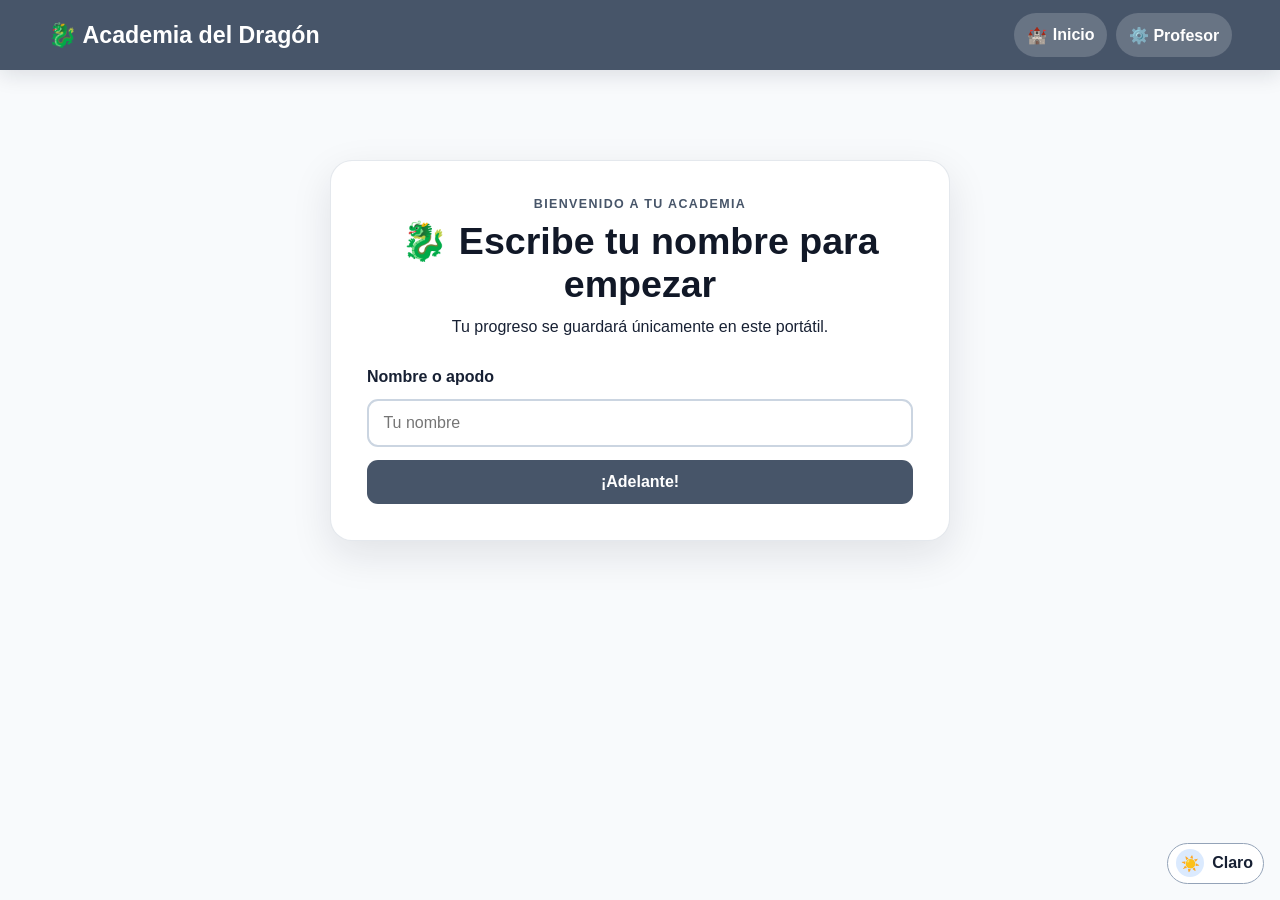
<file: index.html>
<!DOCTYPE html>
<html lang="es">
<head>
    <meta charset="UTF-8">
    <meta name="viewport" content="width=device-width, initial-scale=1.0">
    <title>Academia del Dragón</title>
    <link rel="stylesheet" href="css/styles.css?v=14">
</head>
<body>
    <div id="app" class="theme-neutral">
        <header class="app-header">
            <button id="btn-home" class="logo-btn" type="button" aria-label="Volver al inicio">🐉 Academia del Dragón</button>
            <div class="header-actions">
                <span id="student-name-label" class="student-label" hidden></span>
                <button id="btn-header-home" class="header-btn header-home-btn" type="button" aria-label="Volver a la pantalla de inicio" title="Volver a la pantalla de inicio">
                    <span aria-hidden="true">🏰</span>
                    <span>Inicio</span>
                </button>
                <button id="btn-edit-name" class="header-btn" type="button" hidden title="Cambiar nombre">✏️ Nombre</button>
                <button id="btn-teacher-panel" class="header-btn" type="button">⚙️ Profesor</button>
                <button id="theme-toggle" class="theme-toggle theme-toggle-floating" type="button" role="switch" aria-checked="false" aria-label="Activar modo oscuro" title="Cambiar entre modo claro y oscuro">
                    <span class="theme-toggle-track" aria-hidden="true">
                        <span class="theme-toggle-icon">☀️</span>
                    </span>
                    <span id="theme-toggle-label" class="theme-toggle-label">Claro</span>
                </button>
            </div>
        </header>

        <main class="container">
            <section id="view-name-input" class="view-card name-view" hidden>
                <div class="eyebrow">Bienvenido a tu academia</div>
                <h1>🐉 Escribe tu nombre para empezar</h1>
                <p>Tu progreso se guardará únicamente en este portátil.</p>
                <form id="name-form" class="name-form">
                    <label for="student-name-input">Nombre o apodo</label>
                    <input id="student-name-input" type="text" maxlength="20" autocomplete="name" required placeholder="Tu nombre">
                    <button class="action-btn primary" type="submit">¡Adelante!</button>
                </form>
            </section>

            <section id="view-hub" class="view-card" hidden>
                <div class="section-heading">
                    <div>
                        <div class="eyebrow">Elige una aventura</div>
                        <h1>¡Hola, <span id="hub-student-name"></span>!</h1>
                    </div>
                    <span id="hub-rec-badge" class="status-badge" hidden>Refuerzo 2º activo</span>
                </div>
                <section id="continuation-panel" class="continuation-panel" aria-labelledby="continuation-title">
                    <div class="continuation-copy">
                        <span class="eyebrow">Tu próxima opción</span>
                        <h2 id="continuation-title">Puedes continuar cuando quieras</h2>
                        <p id="continuation-message"></p>
                        <div id="continuation-pending" class="continuation-pending" hidden></div>
                    </div>
                    <div id="continuation-actions" class="continuation-actions"></div>
                </section>
                <div class="hub-grid">
                    <button class="subject-card math-card" type="button" data-subject="math">
                        <span class="subject-icon">🐉🔢</span>
                        <span class="subject-title">Dragón Matemático</span>
                        <span>Cálculo mental y estrategias numéricas</span>
                    </button>
                    <button class="subject-card lengua-card" type="button" data-subject="lengua">
                        <span class="subject-icon">🐉📖</span>
                        <span class="subject-title">Dragón de Lengua</span>
                        <span>Ortografía, vocabulario y gramática</span>
                    </button>
                    <button class="subject-card mystery-card" type="button" data-subject="mystery">
                        <span class="subject-icon">🕵️‍♂️</span>
                        <span class="subject-title">Crónicas de la Antigua Bañeza</span>
                        <span>El Secreto del Dragón del Órbigo · Lectura por capítulos</span>
                        <small id="mystery-unlock-status"></small>
                    </button>
                </div>
            </section>

            <section id="view-category-select" class="view-card" hidden>
                <div class="view-toolbar">
                    <button id="btn-category-back" class="text-btn" type="button">← Asignaturas</button>
                    <span id="category-subject-label" class="status-badge"></span>
                </div>
                <div class="section-heading compact">
                    <div>
                        <div class="eyebrow">Práctica por categoría</div>
                        <h1 id="category-title">Elige una lección</h1>
                        <p>La sesión se adapta a la categoría elegida: 10 ejercicios de refuerzo o 20 de práctica.</p>
                    </div>
                </div>
                <div id="category-grid" class="category-grid"></div>
            </section>

            <section id="view-practice" class="view-card practice-card" hidden>
                <div class="view-toolbar practice-toolbar">
                    <button id="btn-practice-back" class="text-btn" type="button">← Categorías</button>
                    <span id="practice-progress" class="status-badge practice-progress" aria-live="polite">Ejercicio 1 de 20</span>
                </div>
                <div id="practice-category" class="eyebrow"></div>
                <div id="practice-answer-layout" class="practice-answer-layout">
                    <div class="practice-main-column">
                        <div id="practice-prompt" class="prompt-box" aria-live="polite"></div>
                        <aside id="practice-help" class="practice-help" aria-label="Ayuda para esta actividad">
                            <button id="practice-help-toggle" class="practice-help-toggle" type="button" aria-expanded="false" aria-controls="practice-help-panel">
                                <span>🗝️ Consejo del pergamino</span>
                                <span id="practice-help-counter" class="practice-help-counter">Oportunidades de ayuda: 3/3</span>
                            </button>
                            <div id="practice-help-panel" class="practice-help-panel" hidden>
                                <p id="practice-help-content"></p>
                            </div>
                        </aside>
                        <div id="practice-options" class="options-grid" hidden></div>
                        <form id="answer-form" class="input-container">
                            <label class="sr-only" for="practice-input">Tu respuesta</label>
                            <input id="practice-input" type="text" autocomplete="off" spellcheck="false" placeholder="Escribe tu respuesta">
                            <button class="action-btn primary" type="submit">Comprobar</button>
                        </form>
                    </div>
                    <aside id="numeric-keypad" class="numeric-keypad" aria-label="Teclado numérico" hidden>
                        <div class="numeric-keypad-toolbar">
                            <span>Teclado numérico</span>
                            <button id="numeric-keypad-toggle" class="numeric-keypad-toggle" type="button" aria-expanded="true">Minimizar</button>
                        </div>
                        <div id="numeric-keypad-panel" class="numeric-keypad-panel">
                            <button class="numeric-key" type="button" data-number="7">7</button>
                            <button class="numeric-key" type="button" data-number="8">8</button>
                            <button class="numeric-key" type="button" data-number="9">9</button>
                            <button class="numeric-key utility" type="button" data-action="backspace" aria-label="Borrar último carácter">⌫</button>
                            <button class="numeric-key utility" type="button" data-action="clear" aria-label="Borrar toda la respuesta">C</button>
                            <button class="numeric-key" type="button" data-number="4">4</button>
                            <button class="numeric-key" type="button" data-number="5">5</button>
                            <button class="numeric-key" type="button" data-number="6">6</button>
                            <button class="numeric-key" type="button" data-number="×">×</button>
                            <button class="numeric-key" type="button" data-number="−">−</button>
                            <button class="numeric-key" type="button" data-number="1">1</button>
                            <button class="numeric-key" type="button" data-number="2">2</button>
                            <button class="numeric-key" type="button" data-number="3">3</button>
                            <button class="numeric-key" type="button" data-number="+">+</button>
                            <button class="numeric-key numeric-symbol-toggle" type="button" data-action="symbols" aria-label="Abrir símbolos" aria-expanded="false">&lt;&gt;</button>
                            <button class="numeric-key zero" type="button" data-number="0">0</button>
                            <button class="numeric-key" type="button" data-number=",">,</button>
                            <button class="numeric-key confirm" type="button" data-action="confirm" aria-label="Comprobar respuesta">✓</button>
                        </div>
                        <div id="numeric-symbol-panel" class="numeric-symbol-panel" aria-label="Símbolos especiales" hidden>
                            <button class="numeric-key" type="button" data-number="<" aria-label="Menor que">&lt;</button>
                            <button class="numeric-key" type="button" data-number=">" aria-label="Mayor que">&gt;</button>
                            <button class="numeric-key" type="button" data-number="=" aria-label="Igual">=</button>
                            <button class="numeric-key" type="button" data-number="≠" aria-label="Distinto">≠</button>
                            <button class="numeric-key" type="button" data-number="~" aria-label="Aproximadamente">~</button>
                            <button class="numeric-key" type="button" data-number="≤" aria-label="Menor o igual">≤</button>
                            <button class="numeric-key" type="button" data-number="≥" aria-label="Mayor o igual">≥</button>
                            <button class="numeric-key" type="button" data-number="%">%</button>
                            <button class="numeric-key" type="button" data-number="/">/</button>
                            <button class="numeric-key" type="button" data-number=":" aria-label="Dos puntos">:</button>
                        </div>
                    </aside>
                </div>
                <div id="practice-feedback" class="feedback-box" aria-live="polite" hidden></div>
            </section>

            <section id="view-mystery" class="view-card mystery-panel" hidden>
                <div class="view-toolbar">
                    <button id="btn-mystery-back" class="text-btn" type="button">← Asignaturas</button>
                    <label class="story-picker">Capítulo
                        <select id="mystery-story-selector" aria-label="Capítulos de la crónica"></select>
                    </label>
                </div>
                <div class="chronicle-heading">
                    <div>
                        <div id="mystery-step" class="status-badge"></div>
                        <h1 id="mystery-title"></h1>
                        <p id="mystery-subtitle" class="chronicle-subtitle"></p>
                    </div>
                </div>
                <div class="chronicle-layout">
                    <div class="chronicle-reading">
                        <div id="mystery-chapters" class="chapter-status-list" aria-label="Estado de los capítulos"></div>
                        <aside id="mystery-fiction-note" class="fiction-notice" hidden>
                            <h2 id="mystery-fiction-note-title">Una historia de ficción</h2>
                            <p id="mystery-fiction-note-text"></p>
                        </aside>
                        <article id="mystery-text" class="story-card" aria-label="Texto del capítulo"></article>
                        <section class="chronicle-question-box">
                            <h2 id="mystery-prompt"></h2>
                            <div id="mystery-options" class="options-grid"></div>
                            <div id="mystery-feedback" class="feedback-box" aria-live="polite" hidden></div>
                        </section>
                    </div>
                    <aside class="chronicle-sidebar">
                        <section class="glossary-box" aria-labelledby="mystery-glossary-title">
                            <h2 id="mystery-glossary-title">Palabras del capítulo</h2>
                            <div id="mystery-glossary"></div>
                        </section>
                        <section id="mystery-mission" class="chapter-mission" hidden></section>
                    </aside>
                </div>
            </section>

            <section id="view-teacher" class="view-card" hidden>
                <div class="view-toolbar">
                    <div>
                        <div class="eyebrow">Gestión local</div>
                        <h1>Panel de Profesor</h1>
                    </div>
                    <button id="btn-close-teacher" class="action-btn secondary" type="button">Cerrar panel</button>
                </div>
                <div class="teacher-grid">
                    <div class="teacher-box">
                        <label for="teacher-student-name">Nombre del alumno</label>
                        <div class="inline-form">
                            <input id="teacher-student-name" type="text" maxlength="20">
                            <button id="btn-save-name" class="action-btn primary" type="button">Guardar</button>
                        </div>
                    </div>
                    <div class="teacher-box">
                        <span class="field-label">Itinerario de aprendizaje</span>
                        <label class="switch-row">
                            <input id="teacher-toggle-rec" type="checkbox">
                            <span>Modo Recuperación (Refuerzo 2º)</span>
                        </label>
                        <strong id="teacher-rec-status">Estándar 3º</strong>
                    </div>
                    <div class="teacher-box stats-box">
                        <h2>Rendimiento de este portátil</h2>
                        <div id="teacher-stats-text"></div>
                    </div>
                    <div class="teacher-box stats-box">
                        <div class="teacher-section-heading">
                            <div>
                                <h2>Progreso por actividad</h2>
                                <p>Se muestra el mejor resultado completado y los intentos acumulados.</p>
                            </div>
                        </div>
                        <div id="teacher-activity-progress"></div>
                    </div>
                    <div class="teacher-box stats-box">
                        <h2>Saberes para reforzar</h2>
                        <p class="teacher-help">Los errores orientan la siguiente práctica; no penalizan ni bloquean la actividad.</p>
                        <div id="teacher-failure-summary"></div>
                    </div>
                </div>
                <div class="teacher-actions">
                    <button id="btn-export-csv" class="action-btn secondary" type="button">📊 Exportar CSV</button>
                    <button id="btn-reset-data" class="action-btn danger" type="button">⚠️ Resetear datos</button>
                </div>
            </section>
        </main>
    </div>

    <script src="js/services/storage.js"></script>
    <script src="js/engine/generator_math.js?v=8"></script>
    <script src="js/engine/generator_lengua.js?v=7"></script>
    <script src="js/engine/generator_story.js?v=4"></script>
    <script src="js/engine/generator.js"></script>
    <script src="js/app.js?v=12"></script>
</body>
</html>
</file>
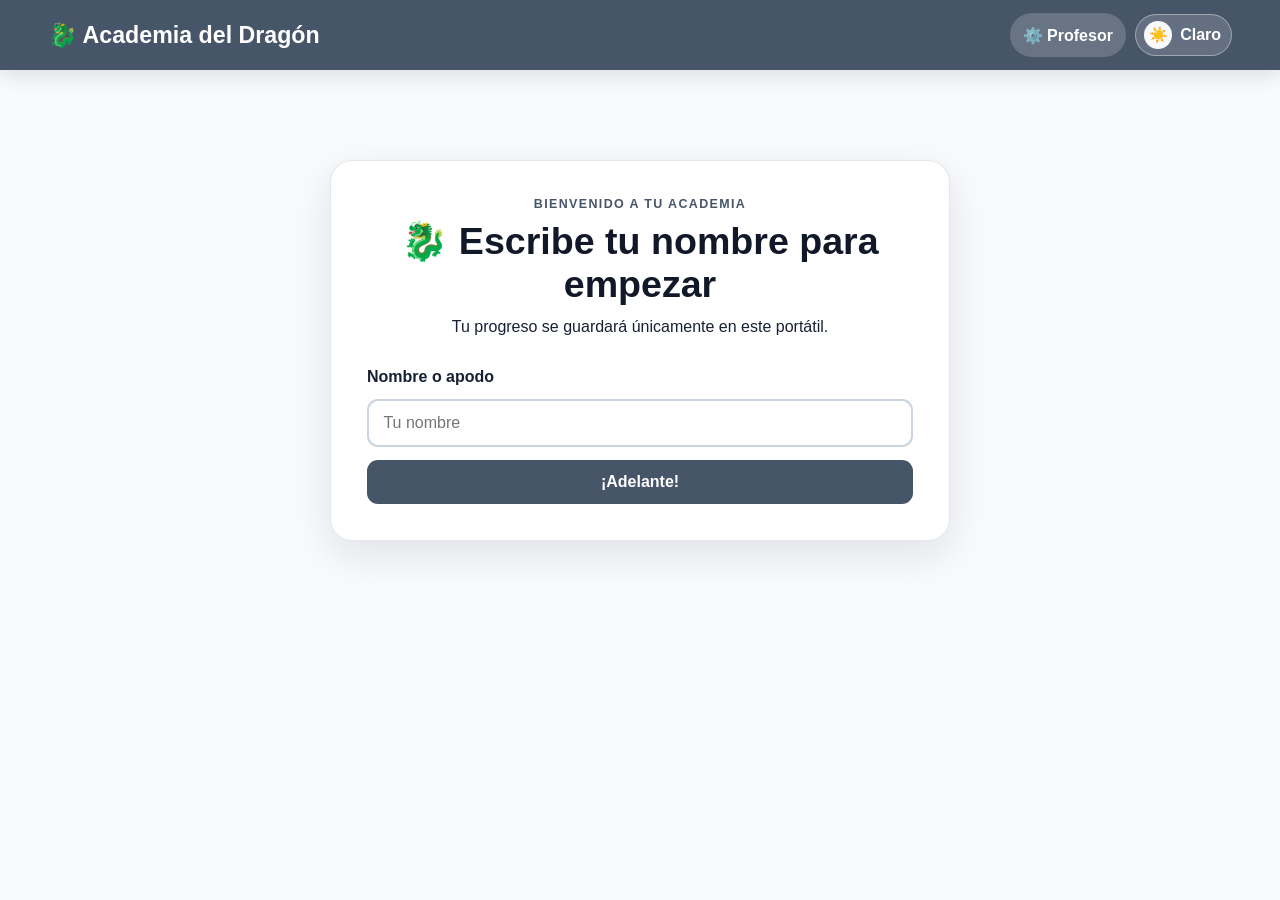
<file: Academia Dragón alumnos/index.html>
<!DOCTYPE html>
<html lang="es">
<head>
    <meta charset="UTF-8">
    <meta name="viewport" content="width=device-width, initial-scale=1.0">
    <title>Academia del Dragón</title>
    <link rel="stylesheet" href="css/styles.css?v=7">
</head>
<body>
    <div id="app" class="theme-neutral">
        <header class="app-header">
            <button id="btn-home" class="logo-btn" type="button" aria-label="Volver al inicio">🐉 Academia del Dragón</button>
            <div class="header-actions">
                <span id="student-name-label" class="student-label" hidden></span>
                <button id="btn-edit-name" class="header-btn" type="button" hidden title="Cambiar nombre">✏️ Nombre</button>
                <button id="btn-teacher-panel" class="header-btn" type="button">⚙️ Profesor</button>
                <button id="theme-toggle" class="theme-toggle" type="button" role="switch" aria-checked="false" aria-label="Activar modo oscuro" title="Cambiar entre modo claro y oscuro">
                    <span class="theme-toggle-track" aria-hidden="true">
                        <span class="theme-toggle-icon">☀️</span>
                    </span>
                    <span id="theme-toggle-label" class="theme-toggle-label">Claro</span>
                </button>
            </div>
        </header>

        <main class="container">
            <section id="view-name-input" class="view-card name-view" hidden>
                <div class="eyebrow">Bienvenido a tu academia</div>
                <h1>🐉 Escribe tu nombre para empezar</h1>
                <p>Tu progreso se guardará únicamente en este portátil.</p>
                <form id="name-form" class="name-form">
                    <label for="student-name-input">Nombre o apodo</label>
                    <input id="student-name-input" type="text" maxlength="20" autocomplete="name" required placeholder="Tu nombre">
                    <button class="action-btn primary" type="submit">¡Adelante!</button>
                </form>
            </section>

            <section id="view-hub" class="view-card" hidden>
                <div class="section-heading">
                    <div>
                        <div class="eyebrow">Elige una aventura</div>
                        <h1>¡Hola, <span id="hub-student-name"></span>!</h1>
                    </div>
                    <span id="hub-rec-badge" class="status-badge" hidden>Refuerzo 2º activo</span>
                </div>
                <section id="continuation-panel" class="continuation-panel" aria-labelledby="continuation-title">
                    <div class="continuation-copy">
                        <span class="eyebrow">Tu próxima opción</span>
                        <h2 id="continuation-title">Puedes continuar cuando quieras</h2>
                        <p id="continuation-message"></p>
                        <div id="continuation-pending" class="continuation-pending" hidden></div>
                    </div>
                    <div id="continuation-actions" class="continuation-actions"></div>
                </section>
                <div class="hub-grid">
                    <button class="subject-card math-card" type="button" data-subject="math">
                        <span class="subject-icon">🐉🔢</span>
                        <span class="subject-title">Dragón Matemático</span>
                        <span>Cálculo mental y estrategias numéricas</span>
                    </button>
                    <button class="subject-card lengua-card" type="button" data-subject="lengua">
                        <span class="subject-icon">🐉📖</span>
                        <span class="subject-title">Dragón de Lengua</span>
                        <span>Ortografía, vocabulario y gramática</span>
                    </button>
                    <button class="subject-card mystery-card" type="button" data-subject="mystery">
                        <span class="subject-icon">🕵️‍♂️</span>
                        <span class="subject-title">Historias de Misterio</span>
                        <span>Crear historia con tus saberes superados</span>
                        <small id="mystery-unlock-status"></small>
                    </button>
                </div>
            </section>

            <section id="view-category-select" class="view-card" hidden>
                <div class="view-toolbar">
                    <button id="btn-category-back" class="text-btn" type="button">← Asignaturas</button>
                    <span id="category-subject-label" class="status-badge"></span>
                </div>
                <div class="section-heading compact">
                    <div>
                        <div class="eyebrow">Práctica por categoría</div>
                        <h1 id="category-title">Elige una lección</h1>
                        <p>La sesión se adapta a la categoría elegida: 10 ejercicios de refuerzo o 20 de práctica.</p>
                    </div>
                </div>
                <div id="category-grid" class="category-grid"></div>
            </section>

            <section id="view-practice" class="view-card practice-card" hidden>
                <div class="view-toolbar practice-toolbar">
                    <button id="btn-practice-back" class="text-btn" type="button">← Categorías</button>
                    <span id="practice-progress" class="status-badge practice-progress" aria-live="polite">Ejercicio 1 de 20</span>
                </div>
                <div id="practice-category" class="eyebrow"></div>
                <div id="practice-answer-layout" class="practice-answer-layout">
                    <div class="practice-main-column">
                        <div id="practice-prompt" class="prompt-box" aria-live="polite"></div>
                        <aside id="practice-help" class="practice-help" aria-label="Ayuda para esta actividad">
                            <button id="practice-help-toggle" class="practice-help-toggle" type="button" aria-expanded="false" aria-controls="practice-help-panel">
                                <span>🗝️ Consejo del pergamino</span>
                                <span id="practice-help-counter" class="practice-help-counter">Oportunidades de ayuda: 3/3</span>
                            </button>
                            <div id="practice-help-panel" class="practice-help-panel" hidden>
                                <p id="practice-help-content"></p>
                            </div>
                        </aside>
                        <div id="practice-options" class="options-grid" hidden></div>
                        <form id="answer-form" class="input-container">
                            <label class="sr-only" for="practice-input">Tu respuesta</label>
                            <input id="practice-input" type="text" autocomplete="off" spellcheck="false" placeholder="Escribe tu respuesta">
                            <button class="action-btn primary" type="submit">Comprobar</button>
                        </form>
                    </div>
                    <aside id="numeric-keypad" class="numeric-keypad" aria-label="Teclado numérico" hidden>
                        <div class="numeric-keypad-toolbar">
                            <span>Teclado numérico</span>
                            <button id="numeric-keypad-toggle" class="numeric-keypad-toggle" type="button" aria-expanded="true">Minimizar</button>
                        </div>
                        <div id="numeric-keypad-panel" class="numeric-keypad-panel">
                            <button class="numeric-key" type="button" data-number="7">7</button>
                            <button class="numeric-key" type="button" data-number="8">8</button>
                            <button class="numeric-key" type="button" data-number="9">9</button>
                            <button class="numeric-key utility" type="button" data-action="backspace" aria-label="Borrar último carácter">⌫</button>
                            <button class="numeric-key utility" type="button" data-action="clear" aria-label="Borrar toda la respuesta">C</button>
                            <button class="numeric-key" type="button" data-number="4">4</button>
                            <button class="numeric-key" type="button" data-number="5">5</button>
                            <button class="numeric-key" type="button" data-number="6">6</button>
                            <button class="numeric-key" type="button" data-number="×">×</button>
                            <button class="numeric-key" type="button" data-number="−">−</button>
                            <button class="numeric-key" type="button" data-number="1">1</button>
                            <button class="numeric-key" type="button" data-number="2">2</button>
                            <button class="numeric-key" type="button" data-number="3">3</button>
                            <button class="numeric-key" type="button" data-number="+">+</button>
                            <button class="numeric-key numeric-symbol-toggle" type="button" data-action="symbols" aria-label="Abrir símbolos" aria-expanded="false">&lt;&gt;</button>
                            <button class="numeric-key zero" type="button" data-number="0">0</button>
                            <button class="numeric-key" type="button" data-number=",">,</button>
                            <button class="numeric-key confirm" type="button" data-action="confirm" aria-label="Comprobar respuesta">✓</button>
                        </div>
                        <div id="numeric-symbol-panel" class="numeric-symbol-panel" aria-label="Símbolos especiales" hidden>
                            <button class="numeric-key" type="button" data-number="<" aria-label="Menor que">&lt;</button>
                            <button class="numeric-key" type="button" data-number=">" aria-label="Mayor que">&gt;</button>
                            <button class="numeric-key" type="button" data-number="=" aria-label="Igual">=</button>
                            <button class="numeric-key" type="button" data-number="≠" aria-label="Distinto">≠</button>
                            <button class="numeric-key" type="button" data-number="~" aria-label="Aproximadamente">~</button>
                            <button class="numeric-key" type="button" data-number="≤" aria-label="Menor o igual">≤</button>
                            <button class="numeric-key" type="button" data-number="≥" aria-label="Mayor o igual">≥</button>
                            <button class="numeric-key" type="button" data-number="%">%</button>
                            <button class="numeric-key" type="button" data-number="/">/</button>
                            <button class="numeric-key" type="button" data-number=":" aria-label="Dos puntos">:</button>
                        </div>
                    </aside>
                </div>
                <div id="practice-feedback" class="feedback-box" aria-live="polite" hidden></div>
            </section>

            <section id="view-mystery" class="view-card mystery-panel" hidden>
                <div class="view-toolbar">
                    <button id="btn-mystery-back" class="text-btn" type="button">← Asignaturas</button>
                    <label class="story-picker">Historia
                        <select id="mystery-story-selector"></select>
                    </label>
                </div>
                <div id="mystery-step" class="status-badge"></div>
                <h1 id="mystery-title"></h1>
                <div class="story-card"><p id="mystery-text"></p></div>
                <h2 id="mystery-prompt"></h2>
                <div id="mystery-options" class="options-grid"></div>
                <div id="mystery-feedback" class="feedback-box" aria-live="polite" hidden></div>
            </section>

            <section id="view-teacher" class="view-card" hidden>
                <div class="view-toolbar">
                    <div>
                        <div class="eyebrow">Gestión local</div>
                        <h1>Panel de Profesor</h1>
                    </div>
                    <button id="btn-close-teacher" class="action-btn secondary" type="button">Cerrar panel</button>
                </div>
                <div class="teacher-grid">
                    <div class="teacher-box">
                        <label for="teacher-student-name">Nombre del alumno</label>
                        <div class="inline-form">
                            <input id="teacher-student-name" type="text" maxlength="20">
                            <button id="btn-save-name" class="action-btn primary" type="button">Guardar</button>
                        </div>
                    </div>
                    <div class="teacher-box">
                        <span class="field-label">Itinerario de aprendizaje</span>
                        <label class="switch-row">
                            <input id="teacher-toggle-rec" type="checkbox">
                            <span>Modo Recuperación (Refuerzo 2º)</span>
                        </label>
                        <strong id="teacher-rec-status">Estándar 3º</strong>
                    </div>
                    <div class="teacher-box stats-box">
                        <h2>Rendimiento de este portátil</h2>
                        <div id="teacher-stats-text"></div>
                    </div>
                    <div class="teacher-box stats-box">
                        <div class="teacher-section-heading">
                            <div>
                                <h2>Progreso por actividad</h2>
                                <p>Se muestra el mejor resultado completado y los intentos acumulados.</p>
                            </div>
                        </div>
                        <div id="teacher-activity-progress"></div>
                    </div>
                    <div class="teacher-box stats-box">
                        <h2>Saberes para reforzar</h2>
                        <p class="teacher-help">Los errores orientan la siguiente práctica; no penalizan ni bloquean la actividad.</p>
                        <div id="teacher-failure-summary"></div>
                    </div>
                </div>
                <div class="teacher-actions">
                    <button id="btn-export-csv" class="action-btn secondary" type="button">📊 Exportar CSV</button>
                    <button id="btn-reset-data" class="action-btn danger" type="button">⚠️ Resetear datos</button>
                </div>
            </section>
        </main>
    </div>

    <script src="js/services/storage.js"></script>
    <script src="js/engine/generator_math.js?v=8"></script>
    <script src="js/engine/generator_lengua.js?v=6"></script>
    <script src="js/engine/generator.js"></script>
    <script src="js/app.js?v=7"></script>
</body>
</html>
</file>
<file: css/styles.css>
:root {
    font-family: "Segoe UI", Tahoma, sans-serif;
    font-synthesis: none;
    --primary: #475569;
    --primary-dark: #334155;
    --accent: #94a3b8;
    --soft-bg: #f8fafc;
    --bg-app: #f8fafc;
    --bg-surface: #ffffff;
    --bg-control: #f1f5f9;
    --text-main: #172033;
    --text-secondary: #64748b;
    --border-color: #cbd5e1;
    --button-blue: #2563eb;
    --button-cyan: #0891b2;
    --button-green: #16a34a;
    --button-amber: #d97706;
    --button-coral: #dc2626;
    color: var(--text-main);
    background: var(--bg-app);
    --shadow: 0 14px 40px rgba(15, 23, 42, 0.1);
}

* { box-sizing: border-box; }

body { margin: 0; min-width: 320px; min-height: 100vh; background: var(--soft-bg); transition: background 180ms ease; }
body, button, input, select { font: inherit; }
button { touch-action: manipulation; }

.theme-neutral { --primary: #475569; --primary-dark: #334155; --accent: #94a3b8; --soft-bg: #f8fafc; min-height: 100vh; }
.theme-math { --primary: #2563eb; --primary-dark: #1d4ed8; --accent: #60a5fa; --soft-bg: #eff6ff; }
.theme-lengua { --primary: #dc2626; --primary-dark: #b91c1c; --accent: #f87171; --soft-bg: #fef2f2; }
.theme-mystery { --primary: #7c3aed; --primary-dark: #6d28d9; --accent: #f59e0b; --soft-bg: #faf5ff; }
#app { min-height: 100vh; background: var(--soft-bg); transition: background 180ms ease; }

[hidden] { display: none !important; }

.app-header {
    min-height: 70px;
    padding: 0.8rem clamp(1rem, 4vw, 3rem);
    display: flex;
    align-items: center;
    justify-content: space-between;
    gap: 1rem;
    color: #fff;
    background: var(--primary);
    box-shadow: 0 5px 20px rgba(15, 23, 42, 0.12);
}

.logo-btn, .header-btn {
    border: 0;
    color: inherit;
    cursor: pointer;
    background: transparent;
}

.logo-btn { padding: 0.4rem 0; font-size: clamp(1.05rem, 3vw, 1.45rem); font-weight: 800; }
.header-actions { display: flex; align-items: center; gap: 0.55rem; }
.header-btn { padding: 0.55rem 0.8rem; border-radius: 999px; background: rgba(255, 255, 255, 0.18); font-weight: 700; }
.header-btn:hover { background: rgba(255, 255, 255, 0.28); }
.header-home-btn { display: inline-flex; align-items: center; justify-content: center; gap: 0.35rem; white-space: nowrap; }
.header-home-btn[aria-current="page"] { box-shadow: inset 0 0 0 2px rgba(255, 255, 255, 0.85); }
.student-label { font-weight: 700; }

.container { width: min(960px, calc(100% - 2rem)); margin: 2rem auto 3rem; }
.view-card { padding: clamp(1.25rem, 4vw, 2.25rem); border: 1px solid rgba(148, 163, 184, 0.25); border-radius: 22px; background: #fff; box-shadow: var(--shadow); }
.name-view { width: min(620px, 100%); margin: 10vh auto 0; text-align: center; }

h1, h2, p { margin-top: 0; }
h1 { margin-bottom: 0.75rem; color: #111827; font-size: clamp(1.65rem, 5vw, 2.6rem); }
h2 { font-size: 1.25rem; }
.eyebrow { margin-bottom: 0.5rem; color: var(--primary); font-size: 0.78rem; font-weight: 800; letter-spacing: 0.11em; text-transform: uppercase; }
.section-heading, .view-toolbar, .inline-form, .teacher-actions { display: flex; align-items: center; justify-content: space-between; gap: 1rem; }
.section-heading.compact { align-items: flex-start; }
.section-heading p { margin-bottom: 0; color: #64748b; }
.view-toolbar { margin-bottom: 1.75rem; }
.practice-toolbar {
    min-height: 44px;
    margin-bottom: 0.55rem;
}
.practice-progress {
    flex: 0 0 auto;
    white-space: nowrap;
}
.status-badge { display: inline-flex; padding: 0.45rem 0.85rem; border-radius: 999px; color: var(--primary-dark); background: color-mix(in srgb, var(--primary) 12%, white); font-weight: 800; }

.name-form { display: grid; gap: 0.8rem; margin-top: 2rem; text-align: left; }
label, .field-label { font-weight: 700; }
input, select { width: 100%; min-height: 48px; padding: 0.7rem 0.9rem; border: 2px solid #cbd5e1; border-radius: 11px; color: #111827; background: #fff; outline: none; }
input:focus, select:focus { border-color: var(--primary); box-shadow: 0 0 0 4px color-mix(in srgb, var(--primary) 15%, transparent); }

.action-btn, .text-btn, .option-btn, .category-btn, .subject-card { border: 0; cursor: pointer; font-weight: 800; }
.action-btn { min-height: 48px; padding: 0.75rem 1.2rem; border-radius: 11px; }
.action-btn.primary { color: #fff; background: var(--primary); }
.action-btn.primary:hover { background: var(--primary-dark); }
.action-btn.secondary { color: #334155; background: #e2e8f0; }
.action-btn.danger { color: #fff; background: #b91c1c; }
.text-btn { padding: 0.4rem 0; color: var(--primary); background: transparent; }

.hub-grid, .category-grid { display: grid; grid-template-columns: repeat(3, minmax(0, 1fr)); gap: 1rem; margin-top: 1.75rem; }
.subject-card { min-height: 210px; padding: 1.5rem; display: flex; flex-direction: column; align-items: flex-start; justify-content: center; gap: 0.65rem; border-radius: 18px; color: #fff; text-align: left; transition: transform 160ms ease, box-shadow 160ms ease; }
.subject-card:hover, .category-btn:hover { transform: translateY(-3px); box-shadow: 0 10px 26px rgba(15, 23, 42, 0.15); }
.math-card { background: linear-gradient(145deg, #2563eb, #1e40af); }
.lengua-card { background: linear-gradient(145deg, #ef4444, #b91c1c); }
.mystery-card { background: linear-gradient(145deg, #7c3aed, #581c87); border: 2px solid #f59e0b; }
.subject-icon { font-size: 2.2rem; }
.subject-title { font-size: 1.25rem; }

.category-grid { grid-template-columns: repeat(auto-fit, minmax(210px, 1fr)); }
.category-btn { min-height: 118px; padding: 1.2rem; border: 2px solid color-mix(in srgb, var(--primary) 24%, white); border-radius: 15px; color: #1e293b; background: var(--soft-bg); text-align: left; transition: transform 160ms ease, box-shadow 160ms ease; }
.category-btn strong { display: block; margin-bottom: 0.4rem; color: var(--primary-dark); font-size: 1.05rem; }
.category-btn small { color: #64748b; }
.remember-category {
    border: 2px solid #2563eb;
    background: linear-gradient(145deg, #eff6ff, #dbeafe);
}
.category-btn {
    position: relative;
}
.activity-result-badge {
    position: absolute;
    top: 0.55rem;
    right: 0.55rem;
    min-height: 28px;
    display: inline-flex;
    align-items: center;
    gap: 0.35rem;
    padding: 0.25rem 0.5rem;
    border: 1px solid currentColor;
    border-radius: 999px;
    background: rgba(255, 255, 255, 0.92);
    font-size: 0.72rem;
    white-space: nowrap;
}
.activity-result-badge span:first-child {
    font-size: 0.95rem;
    font-weight: 900;
}
.category-level-achieved {
    border-color: #16a34a;
    background: linear-gradient(145deg, #f0fdf4, #dcfce7);
}
.category-level-achieved strong,
.category-level-intermediate strong,
.category-level-reinforce strong {
    padding-right: 4.8rem;
}
.category-level-achieved .activity-result-badge {
    color: #166534;
}
.category-level-intermediate {
    border-color: #ea580c;
    background: linear-gradient(145deg, #fff7ed, #ffedd5);
}
.category-level-intermediate .activity-result-badge {
    color: #c2410c;
}
.category-level-reinforce {
    border-color: #dc2626;
    background: linear-gradient(145deg, #fef2f2, #fee2e2);
}
.category-level-reinforce .activity-result-badge {
    color: #b91c1c;
}
.remember-category::before {
    content: "RECUERDA · 10 RETOS";
    display: block;
    margin-bottom: 0.35rem;
    color: #1d4ed8;
    font-size: 0.72rem;
    letter-spacing: 0.08em;
}

.practice-card { min-height: 0; }
.prompt-box { margin: 1.5rem 0; padding: clamp(1.5rem, 5vw, 2.6rem) 1rem; border: 2px solid color-mix(in srgb, var(--primary) 18%, white); border-radius: 18px; background: var(--soft-bg); font-size: clamp(1.35rem, 4.5vw, 2.15rem); font-weight: 800; line-height: 1.4; text-align: center; }
.visual-prompt-title { max-width: 48rem; margin: 0 auto 1.2rem; font-size: clamp(1.05rem, 3vw, 1.45rem); line-height: 1.35; }
.sacks-visual { display: flex; align-items: flex-end; justify-content: center; gap: clamp(0.55rem, 2vw, 1.25rem); flex-wrap: wrap; }
.dragon-sack { position: relative; display: grid; place-items: center; width: clamp(4.2rem, 12vw, 5.8rem); height: clamp(5rem, 15vw, 6.8rem); border: 3px solid #a16207; border-radius: 42% 42% 48% 48%; background: linear-gradient(145deg, #fde68a, #f59e0b); color: #713f12; box-shadow: inset 0 -8px 0 rgba(180, 83, 9, 0.15), 0 5px 0 rgba(120, 53, 15, 0.12); }
.dragon-sack::before { content: ''; position: absolute; top: -0.62rem; width: 72%; height: 1rem; border: 3px solid #a16207; border-radius: 55% 55% 35% 35%; background: #fcd34d; }
.sack-stones { display: grid; place-items: center; min-width: 2.35rem; min-height: 2.35rem; border: 2px solid rgba(113, 63, 18, 0.38); border-radius: 50%; background: rgba(255, 255, 255, 0.72); font-size: clamp(1.25rem, 4vw, 1.9rem); }
.number-line-visual { display: flex; align-items: center; justify-content: center; min-width: 0; padding: 1rem 0 0.25rem; }
.number-line-node { display: grid; place-items: center; flex: 0 0 auto; min-width: 3.25rem; min-height: 3.25rem; padding: 0.35rem; border: 3px solid var(--primary); border-radius: 50%; background: #fff; color: var(--primary-dark, #1e3a8a); font-size: clamp(1rem, 3vw, 1.4rem); }
.number-line-node.finish { border-style: dashed; background: color-mix(in srgb, var(--primary) 8%, white); }
.number-line-jump { display: flex; min-width: 0; flex: 1 1 5rem; flex-direction: column; align-items: stretch; color: #059669; font-size: clamp(0.9rem, 2.5vw, 1.2rem); }
.number-line-arrow { display: block; overflow: hidden; border-bottom: 4px solid #38bdf8; color: #38bdf8; line-height: 0.6; font-size: clamp(1.5rem, 5vw, 2.7rem); text-align: right; }
.options-grid { display: grid; grid-template-columns: repeat(2, minmax(0, 1fr)); gap: 0.8rem; }
.option-btn { min-height: 64px; padding: 1rem; border: 2px solid #cbd5e1; border-radius: 13px; color: #1e293b; background: #f8fafc; font-size: 1.05rem; }
.option-btn:hover:not(:disabled) { border-color: var(--primary); background: var(--soft-bg); }
.drag-workspace { display: grid; grid-template-columns: 1fr; gap: 1rem; }
.drag-drop-zone {
    min-height: 78px;
    border: 3px dashed var(--primary);
    border-radius: 16px;
    color: var(--primary-dark);
    background: var(--soft-bg);
    font-size: 1.15rem;
    font-weight: 800;
}
.drag-drop-zone.drag-over { background: color-mix(in srgb, var(--primary) 16%, white); transform: scale(1.01); }
.drag-word-bank { display: flex; flex-wrap: wrap; justify-content: center; gap: 0.75rem; }
.drag-word {
    min-height: 52px;
    min-width: 92px;
    padding: 0.75rem 1rem;
    border: 2px solid #cbd5e1;
    border-radius: 12px;
    color: #1e293b;
    background: #fff;
    box-shadow: 0 5px 12px rgba(15, 23, 42, 0.08);
    font-weight: 800;
    cursor: grab;
}
.drag-word:active { cursor: grabbing; }
.option-btn:disabled, input:disabled, button:disabled { cursor: not-allowed; opacity: 0.65; }
.practice-answer-layout {
    display: block;
    min-width: 0;
}
.practice-answer-layout.numeric-keypad-active {
    display: grid;
    grid-template-columns: minmax(0, 1fr) 320px;
    align-items: start;
    gap: 1rem;
}
.practice-main-column {
    min-width: 0;
}
.practice-main-column .prompt-box {
    width: 100%;
}
.input-container { display: flex; gap: 0.8rem; min-width: 0; width: 100%; }
.input-container input { flex: 1; font-size: 1.2rem; text-align: center; }
.numeric-keypad {
    width: 320px;
    max-width: 100%;
    margin: 0;
    padding: 0.45rem;
    border: 1px solid color-mix(in srgb, var(--primary) 20%, #cbd5e1);
    border-radius: 14px;
    background: #fff;
}
.numeric-keypad-toolbar {
    min-height: 30px;
    display: flex;
    align-items: center;
    justify-content: space-between;
    gap: 0.5rem;
    padding: 0 0.15rem 0.35rem 0.35rem;
    color: var(--primary-dark);
    font-size: 0.82rem;
    font-weight: 800;
}
.numeric-keypad-toggle {
    min-height: 30px;
    padding: 0.25rem 0.55rem;
    border: 0;
    border-radius: 8px;
    color: var(--primary-dark);
    background: color-mix(in srgb, var(--primary) 10%, white);
    cursor: pointer;
    font-weight: 800;
}
.numeric-keypad-panel {
    display: grid;
    grid-template-columns: repeat(5, minmax(0, 1fr));
    gap: 0.35rem;
}
.numeric-key {
    min-height: 44px;
    border: 1px solid #cbd5e1;
    border-radius: 9px;
    color: #1e293b;
    background: #f8fafc;
    cursor: pointer;
    font-size: 1.05rem;
    font-weight: 900;
}
.numeric-key:hover:not(:disabled) {
    border-color: var(--primary);
    background: var(--soft-bg);
}
.numeric-key.utility {
    color: #991b1b;
    background: #fff1f2;
}
.numeric-key.confirm {
    color: #fff;
    background: var(--primary);
    grid-column: span 2;
}
.numeric-key.confirm:hover:not(:disabled) {
    background: var(--primary-dark);
}
.numeric-key.zero {
    grid-column: span 2;
}
.numeric-symbol-toggle {
    font-size: 0.78rem;
}
.numeric-symbol-panel {
    display: grid;
    grid-template-columns: repeat(5, minmax(0, 1fr));
    gap: 0.35rem;
    margin-top: 0.35rem;
}
.numeric-symbol-panel[hidden] {
    display: none;
}
.numeric-keypad.minimized .numeric-keypad-panel {
    display: none;
}
.numeric-key:disabled {
    cursor: not-allowed;
    opacity: 0.65;
}
.feedback-box { margin-top: 1.25rem; padding: 1.15rem; border-radius: 15px; }
.feedback-box.success { color: #14532d; background: #dcfce7; }
.feedback-box.error { color: #7f1d1d; background: #fee2e2; }
.feedback-box h2, .feedback-box h3 { margin-bottom: 0.45rem; }

.story-picker { display: flex; align-items: center; gap: 0.5rem; }
.story-picker select { min-width: 190px; }
.story-card { margin: 1.5rem 0; padding: 1.5rem; border-left: 5px solid var(--accent); border-radius: 5px 15px 15px 5px; background: #fffbeb; font-size: 1.08rem; line-height: 1.8; overflow-wrap: anywhere; }
.story-card p { margin: 0 0 0.8rem; }
.story-card p:last-child { margin-bottom: 0; }
.story-card blockquote { margin: 0.7rem 0; padding: 0.55rem 0.75rem; border-left: 4px solid var(--accent); border-radius: 0 10px 10px 0; background: color-mix(in srgb, var(--accent) 10%, white); color: inherit; font-style: italic; overflow-wrap: anywhere; }
.fiction-notice { margin: 0 0 0.65rem; padding: 0.65rem 0.8rem; border: 1px solid #93c5fd; border-radius: 12px; background: #eff6ff; color: #1e3a8a; }
.fiction-notice h2 { margin: 0 0 0.25rem; font-size: 0.95rem; }
.fiction-notice p { margin: 0; line-height: 1.35; }
.chronicle-heading { display: flex; align-items: flex-start; justify-content: space-between; gap: 1rem; margin-bottom: 0.5rem; }
.chronicle-heading h1 { margin: 0.35rem 0 0; font-size: clamp(1.45rem, 3vw, 2rem); }
.chronicle-subtitle { margin: 0.25rem 0 0; color: var(--text-secondary); }
.chronicle-layout { display: grid; grid-template-columns: minmax(0, 1.45fr) minmax(285px, 0.75fr); gap: 1rem; align-items: start; }
.chronicle-reading, .chronicle-sidebar { min-width: 0; }
.chapter-status-list { display: grid; grid-template-columns: repeat(4, minmax(0, 1fr)); gap: 0.45rem; margin-bottom: 0.65rem; }
.chapter-status { min-height: 48px; padding: 0.55rem; border: 1px solid #c4b5fd; border-radius: 10px; color: #581c87; background: #faf5ff; font-size: 0.76rem; font-weight: 800; text-align: left; }
.chapter-status[aria-current="step"] { outline: 3px solid #f59e0b; outline-offset: 1px; }
.chapter-status.completed { color: #166534; border-color: #86efac; background: #f0fdf4; }
.chapter-status.locked { color: #64748b; border-color: #cbd5e1; background: #f1f5f9; }
.chronicle-question-box, .chapter-mission, .glossary-box { padding: 0.85rem 1rem; border: 1px solid color-mix(in srgb, var(--primary) 16%, #cbd5e1); border-radius: 14px; background: color-mix(in srgb, var(--soft-bg) 70%, white); }
.chronicle-question-box h2, .chapter-mission h2 { margin: 0 0 0.7rem; font-size: 1.08rem; }
.chronicle-reading .chronicle-question-box { margin-top: 0.65rem; }
.chapter-mission { margin-top: 0.85rem; }
.chapter-mission > div > p { margin: 0.25rem 0 0.55rem; font-size: 0.86rem; }
.mission-group { display: grid; gap: 0.4rem; margin-top: 0.7rem; }
.mission-group h3 { margin: 0; color: var(--primary-dark); font-size: 0.9rem; }
.mission-activity { display: grid; grid-template-columns: 1.35rem 1fr; gap: 0.4rem; align-items: center; min-height: 47px; padding: 0.5rem 0.6rem; border: 1px solid #cbd5e1; border-radius: 10px; color: #334155; background: #fff; cursor: pointer; text-align: left; }
.mission-activity strong, .mission-activity small { display: block; }
.mission-activity small { margin-top: 0.12rem; color: #64748b; font-size: 0.68rem; line-height: 1.25; }
.mission-activity.passed { color: #166534; border-color: #86efac; background: #f0fdf4; cursor: default; opacity: 1; }
.mission-check { color: #64748b; font-size: 1.15rem; font-weight: 900; }
.mission-activity.passed .mission-check { color: #16a34a; }
.glossary-box { margin-top: 0; }
.glossary-box h2 { margin: 0 0 0.45rem; font-size: 1rem; color: var(--primary-dark); }
.glossary-box p { margin: 0.2rem 0; font-size: 0.84rem; }

.teacher-grid { display: grid; grid-template-columns: repeat(2, minmax(0, 1fr)); gap: 1rem; }
.teacher-box { padding: 1.2rem; border: 1px solid #e2e8f0; border-radius: 14px; background: #f8fafc; }
.teacher-box label { display: block; margin-bottom: 0.65rem; }
.inline-form { align-items: stretch; }
.stats-box { grid-column: 1 / -1; }
.teacher-actions { justify-content: flex-end; margin-top: 1.25rem; }
.switch-row { display: flex !important; align-items: center; gap: 0.6rem; }
.switch-row input { width: 20px; min-height: 20px; }
.stats-line { display: flex; gap: 0.8rem; flex-wrap: wrap; margin-top: 0.8rem; }
.stat-pill { padding: 0.65rem 0.9rem; border-radius: 11px; background: #e2e8f0; font-weight: 700; }
.teacher-section-heading {
    display: flex;
    align-items: flex-start;
    justify-content: space-between;
    gap: 1rem;
}
.teacher-section-heading h2,
.teacher-help {
    margin-bottom: 0.35rem;
}
.teacher-section-heading p,
.teacher-help,
.teacher-empty,
.teacher-positive {
    color: #64748b;
}
.activity-progress-list {
    display: grid;
    gap: 0.65rem;
    margin-top: 0.8rem;
}
.activity-progress-row {
    display: flex;
    align-items: center;
    justify-content: space-between;
    gap: 0.85rem;
    padding: 0.8rem;
    border: 1px solid #cbd5e1;
    border-left: 5px solid #64748b;
    border-radius: 12px;
    background: #fff;
}
.activity-progress-row.level-achieved { border-left-color: #16a34a; }
.activity-progress-row.level-intermediate { border-left-color: #ea580c; }
.activity-progress-row.level-reinforce { border-left-color: #dc2626; }
.activity-progress-copy {
    display: grid;
    gap: 0.2rem;
}
.activity-progress-copy span,
.activity-progress-metrics,
.failure-summary-list span,
.failure-summary-list small {
    color: #64748b;
    font-size: 0.88rem;
}
.activity-progress-metrics {
    display: flex;
    align-items: center;
    justify-content: flex-end;
    gap: 0.65rem;
    flex-wrap: wrap;
}
.activity-percent {
    color: #0f172a;
    font-size: 1.05rem;
    font-weight: 900;
}
.activity-reset-btn {
    min-height: 36px;
    padding: 0.4rem 0.65rem;
    border: 1px solid #fecaca;
    border-radius: 9px;
    color: #b91c1c;
    background: #fff1f2;
    cursor: pointer;
    font-weight: 800;
}
.failure-summary-list {
    display: grid;
    gap: 0.6rem;
    margin: 0.8rem 0 0;
    padding-left: 1.35rem;
}
.failure-summary-list li {
    padding: 0.25rem 0.35rem;
}
.failure-summary-list strong,
.failure-summary-list span,
.failure-summary-list small {
    display: block;
    margin-bottom: 0.15rem;
}
.sr-only { position: absolute; width: 1px; height: 1px; padding: 0; margin: -1px; overflow: hidden; clip: rect(0, 0, 0, 0); white-space: nowrap; border: 0; }

@media (max-width: 700px) {
    .app-header { align-items: flex-start; }
    .header-actions { flex-wrap: wrap; justify-content: flex-end; }
    .student-label { width: 100%; text-align: right; }
    .hub-grid, .teacher-grid { grid-template-columns: 1fr; }
    .subject-card { min-height: 145px; }
    .stats-box { grid-column: auto; }
    .practice-answer-layout {
        grid-template-columns: minmax(0, 1fr);
        gap: 0.55rem;
    }
    .practice-answer-layout.numeric-keypad-active {
        grid-template-columns: minmax(0, 1fr);
    }
    .practice-toolbar {
        align-items: center;
        flex-direction: row;
    }
    .input-container, .view-toolbar, .section-heading { align-items: stretch; flex-direction: column; }
    .numeric-keypad {
        width: min(300px, 100%);
        justify-self: center;
    }
    .options-grid { grid-template-columns: 1fr; }
    .teacher-actions { align-items: stretch; flex-direction: column; }
    .activity-progress-row { align-items: stretch; flex-direction: column; }
    .activity-progress-metrics { justify-content: flex-start; }
}

/* Responsive layout for netbooks, tablets and large classroom displays */
.container {
    width: min(1120px, calc(100% - 2rem));
}

h1 {
    font-size: clamp(1.45rem, 3.2vw, 2.35rem);
}

.prompt-box {
    font-size: clamp(1.15rem, 2.8vw, 1.9rem);
}

.option-btn,
.action-btn,
.header-btn,
.text-btn,
.drag-word {
    min-height: 44px;
}

@media (max-width: 1024px) {
    .container {
        width: min(940px, calc(100% - 1.5rem));
        margin: 1rem auto 1.5rem;
    }

    .practice-answer-layout {
        grid-template-columns: minmax(0, 1fr) 280px;
    }
    .practice-answer-layout.numeric-keypad-active {
        grid-template-columns: minmax(0, 1fr) 280px;
    }

    .numeric-keypad {
        width: 280px;
    }

    .app-header {
        min-height: 56px;
        padding: 0.45rem 1rem;
    }

    .logo-btn {
        font-size: clamp(1rem, 2.6vw, 1.25rem);
    }

    .header-btn {
        min-height: 40px;
        padding: 0.45rem 0.65rem;
    }

    .header-home-btn {
        min-height: 40px;
        padding: 0.45rem 0.55rem;
        font-size: 0.82rem;
    }

    .view-card {
        padding: clamp(0.9rem, 2.5vw, 1.5rem);
        border-radius: 16px;
    }

    .view-toolbar {
        margin-bottom: 0.9rem;
    }

    .hub-grid {
        gap: 0.75rem;
        margin-top: 1rem;
    }

    .subject-card {
        min-height: 155px;
        padding: 1rem;
    }

    .category-grid {
        grid-template-columns: repeat(auto-fit, minmax(180px, 1fr));
        gap: 0.65rem;
        margin-top: 1rem;
    }

    .category-btn {
        min-height: 92px;
        padding: 0.85rem;
    }

    .practice-card {
        min-height: 0;
    }

    .prompt-box {
        margin: 0.75rem 0;
        padding: clamp(0.75rem, 2vw, 1.15rem) 0.75rem;
        line-height: 1.25;
    }

    .options-grid {
        gap: 0.55rem;
    }

    .option-btn {
        min-height: 52px;
        padding: 0.65rem;
    }

    .feedback-box {
        margin-top: 0.75rem;
        padding: 0.75rem;
    }

    .feedback-box p {
        margin-bottom: 0.35rem;
    }

    .drag-workspace {
        gap: 0.55rem;
    }

    .drag-drop-zone {
        min-height: 58px;
    }

    .drag-word-bank {
        gap: 0.45rem;
    }

    .drag-word {
        min-height: 44px;
        min-width: 76px;
        padding: 0.55rem 0.75rem;
        box-shadow: none;
    }

    .story-card {
        margin: 0.75rem 0;
        padding: 0.85rem 1rem;
        line-height: 1.45;
    }
}

@media (max-height: 680px) {
    .app-header {
        min-height: 48px;
        padding-top: 0.35rem;
        padding-bottom: 0.35rem;
        box-shadow: none;
    }

    .container {
        margin-top: 0.65rem;
        margin-bottom: 0.75rem;
    }

    .name-view {
        margin-top: 2vh;
    }

    .name-form {
        gap: 0.55rem;
        margin-top: 0.75rem;
    }

    .view-card {
        padding: 0.75rem 1rem;
    }

    .view-toolbar {
        margin-bottom: 0.55rem;
    }
    .practice-toolbar {
        min-height: 36px;
        margin-bottom: 0.35rem;
    }

    h1 {
        margin-bottom: 0.45rem;
    }

    .eyebrow {
        margin-bottom: 0.25rem;
    }

    .subject-card {
        min-height: 120px;
        padding: 0.75rem;
    }

    .subject-icon {
        font-size: 1.65rem;
    }

    .category-grid {
        grid-template-columns: repeat(auto-fit, minmax(155px, 1fr));
    }

    .category-btn {
        min-height: 72px;
        padding: 0.55rem 0.65rem;
    }
    .activity-result-badge {
        top: 0.35rem;
        right: 0.35rem;
        min-height: 24px;
        padding: 0.15rem 0.4rem;
        font-size: 0.68rem;
    }

    .category-btn strong {
        margin-bottom: 0.2rem;
        font-size: 0.95rem;
    }

    .prompt-box {
        margin: 0.5rem 0;
        padding: 0.65rem;
        font-size: clamp(1.05rem, 2.4vw, 1.55rem);
    }

    .practice-answer-layout {
        gap: 0.6rem;
    }

    .numeric-keypad {
        padding: 0.35rem;
    }

    .numeric-keypad-toolbar {
        min-height: 26px;
        padding-bottom: 0.2rem;
    }

    .numeric-keypad-toggle {
        min-height: 26px;
    }

    .numeric-key {
        min-height: 38px;
    }

    .options-grid {
        gap: 0.4rem;
    }

    .option-btn,
    .action-btn,
    .drag-drop-zone,
    .drag-word {
        min-height: 44px;
    }

    .option-btn {
        padding: 0.55rem 0.65rem;
        font-size: 0.95rem;
    }

    input,
    select {
        min-height: 44px;
        padding-top: 0.55rem;
        padding-bottom: 0.55rem;
    }

    .feedback-box {
        margin-top: 0.35rem;
        padding: 0.45rem 0.65rem;
    }

    .feedback-box p {
        display: inline;
        margin: 0 0.45rem 0 0;
        font-size: 0.9rem;
        line-height: 1.15;
    }

    .feedback-box .action-btn {
        min-height: 38px;
        margin-left: 0.25rem;
        padding: 0.45rem 0.75rem;
    }

    .feedback-box h2,
    .feedback-box h3 {
        margin-bottom: 0.25rem;
        font-size: 1rem;
    }

    .drag-workspace {
        gap: 0.35rem;
    }

    .drag-drop-zone {
        font-size: 1rem;
    }

    .story-card {
        margin: 0.45rem 0;
        padding: 0.55rem 0.75rem;
        font-size: 0.98rem;
        line-height: 1.5;
    }

    .chronicle-heading h1 {
        font-size: 1.35rem;
    }
    .chronicle-layout {
        grid-template-columns: minmax(0, 1.25fr) minmax(250px, 0.75fr);
        gap: 0.65rem;
    }
    .chapter-status-list {
        gap: 0.3rem;
    }
    .chapter-status {
        min-height: 38px;
        padding: 0.35rem;
        font-size: 0.67rem;
    }
    .chapter-mission {
        max-height: 245px;
        overflow-y: auto;
    }
    .chronicle-question-box,
    .chapter-mission,
    .glossary-box {
        padding: 0.55rem 0.7rem;
    }
}

@media (max-width: 800px) and (orientation: portrait) {
    .hub-grid,
    .category-grid,
    .teacher-grid {
        grid-template-columns: repeat(2, minmax(0, 1fr));
    }

    .stats-box {
        grid-column: 1 / -1;
    }

    .subject-card {
        min-height: 150px;
    }
}

@media (max-width: 800px) and (orientation: landscape) {
    .container {
        width: calc(100% - 1rem);
    }

    .hub-grid {
        grid-template-columns: repeat(3, minmax(0, 1fr));
    }

    .subject-card {
        min-height: 105px;
    }

    .subject-icon {
        font-size: 1.45rem;
    }

    .category-grid {
        grid-template-columns: repeat(auto-fit, minmax(145px, 1fr));
    }

    .options-grid {
        grid-template-columns: repeat(2, minmax(0, 1fr));
    }

    .drag-word-bank {
        flex-wrap: nowrap;
        overflow-x: auto;
        justify-content: flex-start;
        padding-bottom: 0.15rem;
    }

    .chronicle-layout {
        grid-template-columns: minmax(0, 1.15fr) minmax(250px, 0.85fr);
    }
}

@media (min-width: 1025px) {
    .view-card {
        max-width: 1120px;
        margin-right: auto;
        margin-left: auto;
    }

    .practice-card {
        min-height: 0;
    }

    .options-grid {
        grid-template-columns: repeat(auto-fit, minmax(220px, 1fr));
    }
}

@media (prefers-reduced-motion: reduce) {
    *, *::before, *::after { transition: none !important; }
}

.practice-help {
    margin: -0.65rem 0 0.75rem;
    border: 1px solid color-mix(in srgb, var(--accent) 55%, var(--border-color));
    border-radius: 12px;
    background: var(--bg-surface);
}

.practice-help-toggle {
    width: 100%;
    min-height: 44px;
    display: flex;
    align-items: center;
    justify-content: space-between;
    gap: 0.65rem;
    padding: 0.55rem 0.75rem;
    border: 0;
    border-radius: 12px;
    color: var(--text-main);
    background: var(--bg-control);
    cursor: pointer;
    font-weight: 800;
    text-align: left;
}

.practice-help-toggle:hover {
    border: 1px solid var(--accent);
}

.practice-help-counter {
    flex: 0 0 auto;
    color: var(--primary-dark);
    font-size: 0.82rem;
}

.practice-help-panel {
    padding: 0.65rem 0.75rem 0.75rem;
    border-top: 1px solid var(--border-color);
}

.practice-help-panel p {
    margin: 0;
    color: var(--text-secondary);
    line-height: 1.35;
}

/* Theme switch */
.theme-toggle {
    position: fixed;
    right: max(16px, env(safe-area-inset-right));
    bottom: max(16px, env(safe-area-inset-bottom));
    z-index: 1000;
    min-height: 40px;
    display: inline-flex;
    align-items: center;
    gap: 0.42rem;
    padding: 0.35rem 0.55rem;
    border: 1px solid rgba(255, 255, 255, 0.38);
    border-radius: 999px;
    color: #fff;
    background: rgba(255, 255, 255, 0.16);
    cursor: pointer;
    font-weight: 800;
    box-shadow: none;
    backdrop-filter: none;
}

:root[data-theme="light"] .theme-toggle,
:root:not([data-theme]) .theme-toggle {
    color: #172033;
    border: 1px solid #94a3b8;
    background: #ffffff;
}

:root[data-theme="light"] .theme-toggle:hover,
:root:not([data-theme]) .theme-toggle:hover {
    background: #eff6ff;
    border-color: #2563eb;
}

:root[data-theme="light"] .theme-toggle-track,
:root:not([data-theme]) .theme-toggle-track {
    background: #dbeafe;
}

.theme-toggle-track {
    width: 28px;
    height: 28px;
    display: inline-flex;
    align-items: center;
    justify-content: center;
    border-radius: 50%;
    background: #f8fafc;
    line-height: 1;
}

.theme-toggle-icon {
    font-size: 0.95rem;
}

.theme-toggle-label {
    min-width: 2.7rem;
}

/* Dark palette: balanced slate/charcoal grays, never pure black. */
:root[data-theme="dark"] {
    --bg-app: #1d2128;
    --bg-surface: #262b35;
    --bg-control: #323846;
    --text-main: #f1f5f9;
    --text-secondary: #cbd5e1;
    --border-color: #46505f;
    --soft-bg: #1d2128;
    --shadow: none;
    color: var(--text-main);
    background: var(--bg-app);
}

:root[data-theme="dark"] body,
:root[data-theme="dark"] #app {
    color: var(--text-main);
    background: var(--bg-app);
}

:root[data-theme="dark"] .view-card,
:root[data-theme="dark"] .numeric-keypad,
:root[data-theme="dark"] .teacher-box,
:root[data-theme="dark"] .activity-progress-row,
:root[data-theme="dark"] .story-card,
:root[data-theme="dark"] .fiction-notice,
:root[data-theme="dark"] .drag-drop-zone,
:root[data-theme="dark"] .chronicle-question-box,
:root[data-theme="dark"] .chapter-mission,
:root[data-theme="dark"] .glossary-box,
:root[data-theme="dark"] .mission-activity {
    border-color: rgba(203, 213, 225, 0.28);
    background: var(--bg-surface);
    box-shadow: none;
}

:root[data-theme="dark"] .story-card blockquote {
    border-left-color: #60a5fa;
    background: #323846;
    color: #f1f5f9;
}

:root[data-theme="dark"] .category-btn,
:root[data-theme="dark"] .option-btn,
:root[data-theme="dark"] .numeric-key,
:root[data-theme="dark"] .header-btn,
:root[data-theme="dark"] .theme-toggle,
:root[data-theme="dark"] .action-btn,
:root[data-theme="dark"] .activity-reset-btn,
:root[data-theme="dark"] .drag-word {
    border: 1px solid rgba(203, 213, 225, 0.24);
}

:root[data-theme="dark"] .category-btn strong,
:root[data-theme="dark"] .remember-category::before,
:root[data-theme="dark"] .activity-percent,
:root[data-theme="dark"] .story-picker,
:root[data-theme="dark"] .numeric-keypad-toolbar {
    color: #7dd3fc;
}

:root[data-theme="dark"] .category-btn small,
:root[data-theme="dark"] .text-btn,
:root[data-theme="dark"] .teacher-empty,
:root[data-theme="dark"] .teacher-help {
    color: #93c5fd;
}

:root[data-theme="dark"] h1,
:root[data-theme="dark"] h2,
:root[data-theme="dark"] h3,
:root[data-theme="dark"] label,
:root[data-theme="dark"] .field-label,
:root[data-theme="dark"] .section-heading p,
:root[data-theme="dark"] .category-btn,
:root[data-theme="dark"] .category-btn small,
:root[data-theme="dark"] .option-btn,
:root[data-theme="dark"] .numeric-key,
:root[data-theme="dark"] .drag-word,
:root[data-theme="dark"] .teacher-section-heading p,
:root[data-theme="dark"] .teacher-help,
:root[data-theme="dark"] .teacher-empty,
:root[data-theme="dark"] .activity-progress-copy span,
:root[data-theme="dark"] .activity-progress-metrics,
:root[data-theme="dark"] .failure-summary-list span,
:root[data-theme="dark"] .failure-summary-list small {
    color: var(--text-main);
}

:root[data-theme="dark"] .fiction-notice {
    color: #bfdbfe;
}

:root[data-theme="dark"] input,
:root[data-theme="dark"] select,
:root[data-theme="dark"] .option-btn,
:root[data-theme="dark"] .category-btn,
:root[data-theme="dark"] .numeric-key,
:root[data-theme="dark"] .drag-word,
:root[data-theme="dark"] .stat-pill,
:root[data-theme="dark"] .numeric-keypad-toggle {
    border-color: var(--border-color);
    color: var(--text-main);
    background: var(--bg-control);
}

:root[data-theme="dark"] .prompt-box,
:root[data-theme="dark"] .teacher-box,
:root[data-theme="dark"] .category-btn,
:root[data-theme="dark"] .remember-category,
:root[data-theme="dark"] .story-card,
:root[data-theme="dark"] .chronicle-question-box,
:root[data-theme="dark"] .chapter-mission,
:root[data-theme="dark"] .glossary-box,
:root[data-theme="dark"] .mission-activity {
    background: var(--bg-control);
}

:root[data-theme="dark"] .theme-toggle {
    background: #323846;
}

:root[data-theme="dark"] .theme-toggle-track {
    background: #1d2128;
}

:root[data-theme="dark"] .chapter-mission,
:root[data-theme="dark"] .chapter-mission h2,
:root[data-theme="dark"] .chapter-mission p,
:root[data-theme="dark"] .chapter-mission h3,
:root[data-theme="dark"] .mission-activity,
:root[data-theme="dark"] .mission-activity strong,
:root[data-theme="dark"] .mission-activity small {
    color: #f1f5f9;
}

:root[data-theme="dark"] .chapter-mission .eyebrow {
    color: #67e8f9;
}

:root[data-theme="dark"] .header-btn {
    background: rgba(255, 255, 255, 0.12);
}

:root[data-theme="dark"] .header-btn:hover,
:root[data-theme="dark"] .theme-toggle:hover {
    background: rgba(255, 255, 255, 0.22);
}

:root[data-theme="dark"] .action-btn.primary,
:root[data-theme="dark"] .numeric-key.confirm {
    color: #fff;
    background: var(--button-blue);
}

:root[data-theme="dark"] .action-btn.primary:hover,
:root[data-theme="dark"] .numeric-key.confirm:hover {
    background: #1d4ed8;
}

:root[data-theme="dark"] .action-btn.secondary {
    color: var(--text-main);
    background: var(--bg-control);
}

:root[data-theme="dark"] .action-btn.danger,
:root[data-theme="dark"] .numeric-key.utility {
    color: #fff;
    border-color: #ff6b6b;
    background: #b91c1c;
}

:root[data-theme="dark"] .numeric-key:not(.utility):not(.confirm) {
    color: #eaf6ff;
    background: #075985;
}

:root[data-theme="dark"] .option-btn:hover:not(:disabled),
:root[data-theme="dark"] .numeric-key:hover:not(:disabled),
:root[data-theme="dark"] .category-btn:hover {
    border-color: #38bdf8;
    background: #343d4d;
    box-shadow: none;
}

:root[data-theme="dark"] .text-btn,
:root[data-theme="dark"] .eyebrow,
:root[data-theme="dark"] .status-badge,
:root[data-theme="dark"] .numeric-keypad-toolbar {
    color: #67e8f9;
}

:root[data-theme="dark"] .status-badge,
:root[data-theme="dark"] .numeric-keypad-toggle,
:root[data-theme="dark"] .activity-result-badge {
    background: #323846;
}

:root[data-theme="dark"] .feedback-box.success {
    color: #dcfce7;
    background: #166534;
}

:root[data-theme="dark"] .chapter-status.completed {
    color: #d1fae5;
    border-color: #4ade80;
    background: #14532d;
}

:root[data-theme="dark"] .mission-activity.passed {
    color: #ecfdf5;
    border-color: #4ade80;
    background: #14532d;
}

:root[data-theme="dark"] .mission-activity.passed .mission-check {
    color: #86efac;
}

:root[data-theme="dark"] .feedback-box.error {
    color: #fee2e2;
    background: #991b1b;
}

:root[data-theme="dark"] .category-level-achieved {
    border-color: #22c55e;
    background: #26362f;
}

:root[data-theme="dark"] .category-level-intermediate {
    border-color: #fb923c;
    background: #3a3028;
}

:root[data-theme="dark"] .category-level-reinforce {
    border-color: #fb7185;
    background: #3a2a2f;
}

:root[data-theme="dark"] .category-level-achieved .activity-result-badge {
    color: #86efac;
    background: #26362f;
}

:root[data-theme="dark"] .category-level-intermediate .activity-result-badge {
    color: #fdba74;
    background: #3a3028;
}

:root[data-theme="dark"] .category-level-reinforce .activity-result-badge {
    color: #fda4af;
    background: #3a2a2f;
}

:root[data-theme="dark"] .activity-reset-btn {
    color: #fecaca;
    border-color: #fb7185;
    background: #991b1b;
}

:root[data-theme="dark"] .subject-card,
:root[data-theme="dark"] .subject-card:hover {
    box-shadow: none;
}

:root[data-theme="dark"] .math-card {
    background: linear-gradient(145deg, #2563eb, #1d4ed8);
}

:root[data-theme="dark"] .lengua-card {
    background: linear-gradient(145deg, #ef4444, #b91c1c);
}

:root[data-theme="dark"] .mystery-card {
    background: linear-gradient(145deg, #7c3aed, #581c87);
    border-color: #fbbf24;
}

.continuation-panel {
    display: grid;
    grid-template-columns: minmax(0, 1fr) auto;
    align-items: center;
    gap: 1rem;
    margin: 1rem 0;
    padding: 0.9rem 1rem;
    border: 1px solid rgba(14, 165, 233, 0.38);
    border-left: 5px solid #0ea5e9;
    border-radius: 14px;
    background: var(--bg-surface);
}

.continuation-copy h2 {
    margin-bottom: 0.3rem;
    color: var(--text-main);
    font-size: 1.08rem;
}

.continuation-copy .eyebrow {
    margin-bottom: 0.2rem;
}

.continuation-copy > p,
.continuation-pending p {
    margin: 0;
    color: var(--text-secondary);
    font-size: 0.92rem;
    line-height: 1.35;
}

.continuation-actions {
    display: flex;
    flex-wrap: wrap;
    justify-content: flex-end;
    gap: 0.5rem;
}

.continuation-button {
    max-width: 250px;
}

.mystery-action {
    color: #241103;
    background: #fbbf24;
}

.mystery-action:hover {
    background: #f59e0b;
}

.continuation-pending {
    display: flex;
    align-items: center;
    flex-wrap: wrap;
    gap: 0.35rem;
    margin-top: 0.45rem;
}

.continuation-pending p {
    width: 100%;
    font-size: 0.82rem;
}

.continuation-link {
    padding: 0.35rem 0.55rem;
    border: 1px solid var(--border-color);
    border-radius: 999px;
    color: var(--primary-dark);
    background: var(--bg-control);
    cursor: pointer;
    font-size: 0.78rem;
    font-weight: 700;
}

:root[data-theme="dark"] .continuation-panel {
    border-color: rgba(125, 211, 252, 0.35);
    border-left-color: #38bdf8;
    background: var(--bg-surface);
}

:root[data-theme="dark"] .continuation-copy h2 {
    color: #7dd3fc;
}

:root[data-theme="dark"] .continuation-copy > p,
:root[data-theme="dark"] .continuation-pending p,
:root[data-theme="dark"] .continuation-link {
    color: #cbd5e1;
}

:root[data-theme="dark"] .continuation-link {
    border-color: rgba(203, 213, 225, 0.28);
    background: var(--bg-control);
}

@media (max-height: 680px) {
    .continuation-panel {
        gap: 0.65rem;
        margin: 0.65rem 0;
        padding: 0.6rem 0.75rem;
    }

    .continuation-copy h2 {
        font-size: 1rem;
    }

    .continuation-button {
        min-height: 40px;
        padding: 0.5rem 0.75rem;
    }
}

@media (max-width: 800px) {
    .continuation-panel {
        grid-template-columns: minmax(0, 1fr);
    }

    .continuation-actions {
        justify-content: flex-start;
    }
}

:root[data-theme="dark"] .practice-help {
    border-color: rgba(125, 211, 252, 0.38);
    background: var(--bg-surface);
}

:root[data-theme="dark"] .practice-help-toggle {
    color: var(--text-main);
    background: var(--bg-control);
}

:root[data-theme="dark"] .practice-help-counter,
:root[data-theme="dark"] .practice-help-panel p {
    color: #93c5fd;
}

:root[data-theme="dark"] .practice-help-panel {
    border-top-color: var(--border-color);
}

@media (max-height: 680px) {
    .practice-help {
        margin: -0.35rem 0 0.45rem;
    }

    .practice-help-toggle {
        min-height: 38px;
        padding: 0.4rem 0.55rem;
    }

    .practice-help-panel {
        padding: 0.45rem 0.55rem 0.55rem;
        line-height: 1.2;
        font-size: 0.9rem;
    }
}

@media (max-width: 700px) {
    .practice-help-toggle {
        align-items: flex-start;
        flex-direction: column;
        gap: 0.15rem;
    }
}

@media (max-width: 700px) {
    .theme-toggle-label {
        display: none;
    }

    .theme-toggle {
        right: max(10px, env(safe-area-inset-right));
        bottom: max(10px, env(safe-area-inset-bottom));
        min-width: 40px;
        justify-content: center;
        padding: 0.35rem;
    }
}
</file>
<file: Academia Dragón alumnos/css/styles.css>
:root {
    font-family: "Segoe UI", Tahoma, sans-serif;
    font-synthesis: none;
    --primary: #475569;
    --primary-dark: #334155;
    --accent: #94a3b8;
    --soft-bg: #f8fafc;
    --bg-app: #f8fafc;
    --bg-surface: #ffffff;
    --bg-control: #f1f5f9;
    --text-main: #172033;
    --text-secondary: #64748b;
    --border-color: #cbd5e1;
    --button-blue: #2563eb;
    --button-cyan: #0891b2;
    --button-green: #16a34a;
    --button-amber: #d97706;
    --button-coral: #dc2626;
    color: var(--text-main);
    background: var(--bg-app);
    --shadow: 0 14px 40px rgba(15, 23, 42, 0.1);
}

* { box-sizing: border-box; }

body { margin: 0; min-width: 320px; min-height: 100vh; background: var(--soft-bg); transition: background 180ms ease; }
body, button, input, select { font: inherit; }
button { touch-action: manipulation; }

.theme-neutral { --primary: #475569; --primary-dark: #334155; --accent: #94a3b8; --soft-bg: #f8fafc; min-height: 100vh; }
.theme-math { --primary: #2563eb; --primary-dark: #1d4ed8; --accent: #60a5fa; --soft-bg: #eff6ff; }
.theme-lengua { --primary: #dc2626; --primary-dark: #b91c1c; --accent: #f87171; --soft-bg: #fef2f2; }
.theme-mystery { --primary: #7c3aed; --primary-dark: #6d28d9; --accent: #f59e0b; --soft-bg: #faf5ff; }
#app { min-height: 100vh; background: var(--soft-bg); transition: background 180ms ease; }

[hidden] { display: none !important; }

.app-header {
    min-height: 70px;
    padding: 0.8rem clamp(1rem, 4vw, 3rem);
    display: flex;
    align-items: center;
    justify-content: space-between;
    gap: 1rem;
    color: #fff;
    background: var(--primary);
    box-shadow: 0 5px 20px rgba(15, 23, 42, 0.12);
}

.logo-btn, .header-btn {
    border: 0;
    color: inherit;
    cursor: pointer;
    background: transparent;
}

.logo-btn { padding: 0.4rem 0; font-size: clamp(1.05rem, 3vw, 1.45rem); font-weight: 800; }
.header-actions { display: flex; align-items: center; gap: 0.55rem; }
.header-btn { padding: 0.55rem 0.8rem; border-radius: 999px; background: rgba(255, 255, 255, 0.18); font-weight: 700; }
.header-btn:hover { background: rgba(255, 255, 255, 0.28); }
.student-label { font-weight: 700; }

.container { width: min(960px, calc(100% - 2rem)); margin: 2rem auto 3rem; }
.view-card { padding: clamp(1.25rem, 4vw, 2.25rem); border: 1px solid rgba(148, 163, 184, 0.25); border-radius: 22px; background: #fff; box-shadow: var(--shadow); }
.name-view { width: min(620px, 100%); margin: 10vh auto 0; text-align: center; }

h1, h2, p { margin-top: 0; }
h1 { margin-bottom: 0.75rem; color: #111827; font-size: clamp(1.65rem, 5vw, 2.6rem); }
h2 { font-size: 1.25rem; }
.eyebrow { margin-bottom: 0.5rem; color: var(--primary); font-size: 0.78rem; font-weight: 800; letter-spacing: 0.11em; text-transform: uppercase; }
.section-heading, .view-toolbar, .inline-form, .teacher-actions { display: flex; align-items: center; justify-content: space-between; gap: 1rem; }
.section-heading.compact { align-items: flex-start; }
.section-heading p { margin-bottom: 0; color: #64748b; }
.view-toolbar { margin-bottom: 1.75rem; }
.practice-toolbar {
    min-height: 44px;
    margin-bottom: 0.55rem;
}
.practice-progress {
    flex: 0 0 auto;
    white-space: nowrap;
}
.status-badge { display: inline-flex; padding: 0.45rem 0.85rem; border-radius: 999px; color: var(--primary-dark); background: color-mix(in srgb, var(--primary) 12%, white); font-weight: 800; }

.name-form { display: grid; gap: 0.8rem; margin-top: 2rem; text-align: left; }
label, .field-label { font-weight: 700; }
input, select { width: 100%; min-height: 48px; padding: 0.7rem 0.9rem; border: 2px solid #cbd5e1; border-radius: 11px; color: #111827; background: #fff; outline: none; }
input:focus, select:focus { border-color: var(--primary); box-shadow: 0 0 0 4px color-mix(in srgb, var(--primary) 15%, transparent); }

.action-btn, .text-btn, .option-btn, .category-btn, .subject-card { border: 0; cursor: pointer; font-weight: 800; }
.action-btn { min-height: 48px; padding: 0.75rem 1.2rem; border-radius: 11px; }
.action-btn.primary { color: #fff; background: var(--primary); }
.action-btn.primary:hover { background: var(--primary-dark); }
.action-btn.secondary { color: #334155; background: #e2e8f0; }
.action-btn.danger { color: #fff; background: #b91c1c; }
.text-btn { padding: 0.4rem 0; color: var(--primary); background: transparent; }

.hub-grid, .category-grid { display: grid; grid-template-columns: repeat(3, minmax(0, 1fr)); gap: 1rem; margin-top: 1.75rem; }
.subject-card { min-height: 210px; padding: 1.5rem; display: flex; flex-direction: column; align-items: flex-start; justify-content: center; gap: 0.65rem; border-radius: 18px; color: #fff; text-align: left; transition: transform 160ms ease, box-shadow 160ms ease; }
.subject-card:hover, .category-btn:hover { transform: translateY(-3px); box-shadow: 0 10px 26px rgba(15, 23, 42, 0.15); }
.math-card { background: linear-gradient(145deg, #2563eb, #1e40af); }
.lengua-card { background: linear-gradient(145deg, #ef4444, #b91c1c); }
.mystery-card { background: linear-gradient(145deg, #7c3aed, #581c87); border: 2px solid #f59e0b; }
.subject-icon { font-size: 2.2rem; }
.subject-title { font-size: 1.25rem; }

.category-grid { grid-template-columns: repeat(auto-fit, minmax(210px, 1fr)); }
.category-btn { min-height: 118px; padding: 1.2rem; border: 2px solid color-mix(in srgb, var(--primary) 24%, white); border-radius: 15px; color: #1e293b; background: var(--soft-bg); text-align: left; transition: transform 160ms ease, box-shadow 160ms ease; }
.category-btn strong { display: block; margin-bottom: 0.4rem; color: var(--primary-dark); font-size: 1.05rem; }
.category-btn small { color: #64748b; }
.remember-category {
    border: 2px solid #2563eb;
    background: linear-gradient(145deg, #eff6ff, #dbeafe);
}
.category-btn {
    position: relative;
}
.activity-result-badge {
    position: absolute;
    top: 0.55rem;
    right: 0.55rem;
    min-height: 28px;
    display: inline-flex;
    align-items: center;
    gap: 0.35rem;
    padding: 0.25rem 0.5rem;
    border: 1px solid currentColor;
    border-radius: 999px;
    background: rgba(255, 255, 255, 0.92);
    font-size: 0.72rem;
    white-space: nowrap;
}
.activity-result-badge span:first-child {
    font-size: 0.95rem;
    font-weight: 900;
}
.category-level-achieved {
    border-color: #16a34a;
    background: linear-gradient(145deg, #f0fdf4, #dcfce7);
}
.category-level-achieved strong,
.category-level-intermediate strong,
.category-level-reinforce strong {
    padding-right: 4.8rem;
}
.category-level-achieved .activity-result-badge {
    color: #166534;
}
.category-level-intermediate {
    border-color: #ea580c;
    background: linear-gradient(145deg, #fff7ed, #ffedd5);
}
.category-level-intermediate .activity-result-badge {
    color: #c2410c;
}
.category-level-reinforce {
    border-color: #dc2626;
    background: linear-gradient(145deg, #fef2f2, #fee2e2);
}
.category-level-reinforce .activity-result-badge {
    color: #b91c1c;
}
.remember-category::before {
    content: "RECUERDA · 10 RETOS";
    display: block;
    margin-bottom: 0.35rem;
    color: #1d4ed8;
    font-size: 0.72rem;
    letter-spacing: 0.08em;
}

.practice-card { min-height: 0; }
.prompt-box { margin: 1.5rem 0; padding: clamp(1.5rem, 5vw, 2.6rem) 1rem; border: 2px solid color-mix(in srgb, var(--primary) 18%, white); border-radius: 18px; background: var(--soft-bg); font-size: clamp(1.35rem, 4.5vw, 2.15rem); font-weight: 800; line-height: 1.4; text-align: center; }
.visual-prompt-title { max-width: 48rem; margin: 0 auto 1.2rem; font-size: clamp(1.05rem, 3vw, 1.45rem); line-height: 1.35; }
.sacks-visual { display: flex; align-items: flex-end; justify-content: center; gap: clamp(0.55rem, 2vw, 1.25rem); flex-wrap: wrap; }
.dragon-sack { position: relative; display: grid; place-items: center; width: clamp(4.2rem, 12vw, 5.8rem); height: clamp(5rem, 15vw, 6.8rem); border: 3px solid #a16207; border-radius: 42% 42% 48% 48%; background: linear-gradient(145deg, #fde68a, #f59e0b); color: #713f12; box-shadow: inset 0 -8px 0 rgba(180, 83, 9, 0.15), 0 5px 0 rgba(120, 53, 15, 0.12); }
.dragon-sack::before { content: ''; position: absolute; top: -0.62rem; width: 72%; height: 1rem; border: 3px solid #a16207; border-radius: 55% 55% 35% 35%; background: #fcd34d; }
.sack-stones { display: grid; place-items: center; min-width: 2.35rem; min-height: 2.35rem; border: 2px solid rgba(113, 63, 18, 0.38); border-radius: 50%; background: rgba(255, 255, 255, 0.72); font-size: clamp(1.25rem, 4vw, 1.9rem); }
.number-line-visual { display: flex; align-items: center; justify-content: center; min-width: 0; padding: 1rem 0 0.25rem; }
.number-line-node { display: grid; place-items: center; flex: 0 0 auto; min-width: 3.25rem; min-height: 3.25rem; padding: 0.35rem; border: 3px solid var(--primary); border-radius: 50%; background: #fff; color: var(--primary-dark, #1e3a8a); font-size: clamp(1rem, 3vw, 1.4rem); }
.number-line-node.finish { border-style: dashed; background: color-mix(in srgb, var(--primary) 8%, white); }
.number-line-jump { display: flex; min-width: 0; flex: 1 1 5rem; flex-direction: column; align-items: stretch; color: #059669; font-size: clamp(0.9rem, 2.5vw, 1.2rem); }
.number-line-arrow { display: block; overflow: hidden; border-bottom: 4px solid #38bdf8; color: #38bdf8; line-height: 0.6; font-size: clamp(1.5rem, 5vw, 2.7rem); text-align: right; }
.options-grid { display: grid; grid-template-columns: repeat(2, minmax(0, 1fr)); gap: 0.8rem; }
.option-btn { min-height: 64px; padding: 1rem; border: 2px solid #cbd5e1; border-radius: 13px; color: #1e293b; background: #f8fafc; font-size: 1.05rem; }
.option-btn:hover:not(:disabled) { border-color: var(--primary); background: var(--soft-bg); }
.drag-workspace { display: grid; grid-template-columns: 1fr; gap: 1rem; }
.drag-drop-zone {
    min-height: 78px;
    border: 3px dashed var(--primary);
    border-radius: 16px;
    color: var(--primary-dark);
    background: var(--soft-bg);
    font-size: 1.15rem;
    font-weight: 800;
}
.drag-drop-zone.drag-over { background: color-mix(in srgb, var(--primary) 16%, white); transform: scale(1.01); }
.drag-word-bank { display: flex; flex-wrap: wrap; justify-content: center; gap: 0.75rem; }
.drag-word {
    min-height: 52px;
    min-width: 92px;
    padding: 0.75rem 1rem;
    border: 2px solid #cbd5e1;
    border-radius: 12px;
    color: #1e293b;
    background: #fff;
    box-shadow: 0 5px 12px rgba(15, 23, 42, 0.08);
    font-weight: 800;
    cursor: grab;
}
.drag-word:active { cursor: grabbing; }
.option-btn:disabled, input:disabled, button:disabled { cursor: not-allowed; opacity: 0.65; }
.practice-answer-layout {
    display: block;
    min-width: 0;
}
.practice-answer-layout.numeric-keypad-active {
    display: grid;
    grid-template-columns: minmax(0, 1fr) 320px;
    align-items: start;
    gap: 1rem;
}
.practice-main-column {
    min-width: 0;
}
.practice-main-column .prompt-box {
    width: 100%;
}
.input-container { display: flex; gap: 0.8rem; min-width: 0; width: 100%; }
.input-container input { flex: 1; font-size: 1.2rem; text-align: center; }
.numeric-keypad {
    width: 320px;
    max-width: 100%;
    margin: 0;
    padding: 0.45rem;
    border: 1px solid color-mix(in srgb, var(--primary) 20%, #cbd5e1);
    border-radius: 14px;
    background: #fff;
}
.numeric-keypad-toolbar {
    min-height: 30px;
    display: flex;
    align-items: center;
    justify-content: space-between;
    gap: 0.5rem;
    padding: 0 0.15rem 0.35rem 0.35rem;
    color: var(--primary-dark);
    font-size: 0.82rem;
    font-weight: 800;
}
.numeric-keypad-toggle {
    min-height: 30px;
    padding: 0.25rem 0.55rem;
    border: 0;
    border-radius: 8px;
    color: var(--primary-dark);
    background: color-mix(in srgb, var(--primary) 10%, white);
    cursor: pointer;
    font-weight: 800;
}
.numeric-keypad-panel {
    display: grid;
    grid-template-columns: repeat(5, minmax(0, 1fr));
    gap: 0.35rem;
}
.numeric-key {
    min-height: 44px;
    border: 1px solid #cbd5e1;
    border-radius: 9px;
    color: #1e293b;
    background: #f8fafc;
    cursor: pointer;
    font-size: 1.05rem;
    font-weight: 900;
}
.numeric-key:hover:not(:disabled) {
    border-color: var(--primary);
    background: var(--soft-bg);
}
.numeric-key.utility {
    color: #991b1b;
    background: #fff1f2;
}
.numeric-key.confirm {
    color: #fff;
    background: var(--primary);
    grid-column: span 2;
}
.numeric-key.confirm:hover:not(:disabled) {
    background: var(--primary-dark);
}
.numeric-key.zero {
    grid-column: span 2;
}
.numeric-symbol-toggle {
    font-size: 0.78rem;
}
.numeric-symbol-panel {
    display: grid;
    grid-template-columns: repeat(5, minmax(0, 1fr));
    gap: 0.35rem;
    margin-top: 0.35rem;
}
.numeric-symbol-panel[hidden] {
    display: none;
}
.numeric-keypad.minimized .numeric-keypad-panel {
    display: none;
}
.numeric-key:disabled {
    cursor: not-allowed;
    opacity: 0.65;
}
.feedback-box { margin-top: 1.25rem; padding: 1.15rem; border-radius: 15px; }
.feedback-box.success { color: #14532d; background: #dcfce7; }
.feedback-box.error { color: #7f1d1d; background: #fee2e2; }
.feedback-box h2, .feedback-box h3 { margin-bottom: 0.45rem; }

.story-picker { display: flex; align-items: center; gap: 0.5rem; }
.story-picker select { min-width: 190px; }
.story-card { margin: 1.5rem 0; padding: 1.5rem; border-left: 5px solid var(--accent); border-radius: 5px 15px 15px 5px; background: #fffbeb; font-size: 1.08rem; line-height: 1.8; }
.story-card p { margin: 0; }

.teacher-grid { display: grid; grid-template-columns: repeat(2, minmax(0, 1fr)); gap: 1rem; }
.teacher-box { padding: 1.2rem; border: 1px solid #e2e8f0; border-radius: 14px; background: #f8fafc; }
.teacher-box label { display: block; margin-bottom: 0.65rem; }
.inline-form { align-items: stretch; }
.stats-box { grid-column: 1 / -1; }
.teacher-actions { justify-content: flex-end; margin-top: 1.25rem; }
.switch-row { display: flex !important; align-items: center; gap: 0.6rem; }
.switch-row input { width: 20px; min-height: 20px; }
.stats-line { display: flex; gap: 0.8rem; flex-wrap: wrap; margin-top: 0.8rem; }
.stat-pill { padding: 0.65rem 0.9rem; border-radius: 11px; background: #e2e8f0; font-weight: 700; }
.teacher-section-heading {
    display: flex;
    align-items: flex-start;
    justify-content: space-between;
    gap: 1rem;
}
.teacher-section-heading h2,
.teacher-help {
    margin-bottom: 0.35rem;
}
.teacher-section-heading p,
.teacher-help,
.teacher-empty,
.teacher-positive {
    color: #64748b;
}
.activity-progress-list {
    display: grid;
    gap: 0.65rem;
    margin-top: 0.8rem;
}
.activity-progress-row {
    display: flex;
    align-items: center;
    justify-content: space-between;
    gap: 0.85rem;
    padding: 0.8rem;
    border: 1px solid #cbd5e1;
    border-left: 5px solid #64748b;
    border-radius: 12px;
    background: #fff;
}
.activity-progress-row.level-achieved { border-left-color: #16a34a; }
.activity-progress-row.level-intermediate { border-left-color: #ea580c; }
.activity-progress-row.level-reinforce { border-left-color: #dc2626; }
.activity-progress-copy {
    display: grid;
    gap: 0.2rem;
}
.activity-progress-copy span,
.activity-progress-metrics,
.failure-summary-list span,
.failure-summary-list small {
    color: #64748b;
    font-size: 0.88rem;
}
.activity-progress-metrics {
    display: flex;
    align-items: center;
    justify-content: flex-end;
    gap: 0.65rem;
    flex-wrap: wrap;
}
.activity-percent {
    color: #0f172a;
    font-size: 1.05rem;
    font-weight: 900;
}
.activity-reset-btn {
    min-height: 36px;
    padding: 0.4rem 0.65rem;
    border: 1px solid #fecaca;
    border-radius: 9px;
    color: #b91c1c;
    background: #fff1f2;
    cursor: pointer;
    font-weight: 800;
}
.failure-summary-list {
    display: grid;
    gap: 0.6rem;
    margin: 0.8rem 0 0;
    padding-left: 1.35rem;
}
.failure-summary-list li {
    padding: 0.25rem 0.35rem;
}
.failure-summary-list strong,
.failure-summary-list span,
.failure-summary-list small {
    display: block;
    margin-bottom: 0.15rem;
}
.sr-only { position: absolute; width: 1px; height: 1px; padding: 0; margin: -1px; overflow: hidden; clip: rect(0, 0, 0, 0); white-space: nowrap; border: 0; }

@media (max-width: 700px) {
    .app-header { align-items: flex-start; }
    .header-actions { flex-wrap: wrap; justify-content: flex-end; }
    .student-label { width: 100%; text-align: right; }
    .hub-grid, .teacher-grid { grid-template-columns: 1fr; }
    .subject-card { min-height: 145px; }
    .stats-box { grid-column: auto; }
    .practice-answer-layout {
        grid-template-columns: minmax(0, 1fr);
        gap: 0.55rem;
    }
    .practice-answer-layout.numeric-keypad-active {
        grid-template-columns: minmax(0, 1fr);
    }
    .practice-toolbar {
        align-items: center;
        flex-direction: row;
    }
    .input-container, .view-toolbar, .section-heading { align-items: stretch; flex-direction: column; }
    .numeric-keypad {
        width: min(300px, 100%);
        justify-self: center;
    }
    .options-grid { grid-template-columns: 1fr; }
    .teacher-actions { align-items: stretch; flex-direction: column; }
    .activity-progress-row { align-items: stretch; flex-direction: column; }
    .activity-progress-metrics { justify-content: flex-start; }
}

/* Responsive layout for netbooks, tablets and large classroom displays */
.container {
    width: min(1120px, calc(100% - 2rem));
}

h1 {
    font-size: clamp(1.45rem, 3.2vw, 2.35rem);
}

.prompt-box {
    font-size: clamp(1.15rem, 2.8vw, 1.9rem);
}

.option-btn,
.action-btn,
.header-btn,
.text-btn,
.drag-word {
    min-height: 44px;
}

@media (max-width: 1024px) {
    .container {
        width: min(940px, calc(100% - 1.5rem));
        margin: 1rem auto 1.5rem;
    }

    .practice-answer-layout {
        grid-template-columns: minmax(0, 1fr) 280px;
    }
    .practice-answer-layout.numeric-keypad-active {
        grid-template-columns: minmax(0, 1fr) 280px;
    }

    .numeric-keypad {
        width: 280px;
    }

    .app-header {
        min-height: 56px;
        padding: 0.45rem 1rem;
    }

    .logo-btn {
        font-size: clamp(1rem, 2.6vw, 1.25rem);
    }

    .header-btn {
        min-height: 40px;
        padding: 0.45rem 0.65rem;
    }

    .view-card {
        padding: clamp(0.9rem, 2.5vw, 1.5rem);
        border-radius: 16px;
    }

    .view-toolbar {
        margin-bottom: 0.9rem;
    }

    .hub-grid {
        gap: 0.75rem;
        margin-top: 1rem;
    }

    .subject-card {
        min-height: 155px;
        padding: 1rem;
    }

    .category-grid {
        grid-template-columns: repeat(auto-fit, minmax(180px, 1fr));
        gap: 0.65rem;
        margin-top: 1rem;
    }

    .category-btn {
        min-height: 92px;
        padding: 0.85rem;
    }

    .practice-card {
        min-height: 0;
    }

    .prompt-box {
        margin: 0.75rem 0;
        padding: clamp(0.75rem, 2vw, 1.15rem) 0.75rem;
        line-height: 1.25;
    }

    .options-grid {
        gap: 0.55rem;
    }

    .option-btn {
        min-height: 52px;
        padding: 0.65rem;
    }

    .feedback-box {
        margin-top: 0.75rem;
        padding: 0.75rem;
    }

    .feedback-box p {
        margin-bottom: 0.35rem;
    }

    .drag-workspace {
        gap: 0.55rem;
    }

    .drag-drop-zone {
        min-height: 58px;
    }

    .drag-word-bank {
        gap: 0.45rem;
    }

    .drag-word {
        min-height: 44px;
        min-width: 76px;
        padding: 0.55rem 0.75rem;
        box-shadow: none;
    }

    .story-card {
        margin: 0.75rem 0;
        padding: 0.85rem 1rem;
        line-height: 1.45;
    }
}

@media (max-height: 680px) {
    .app-header {
        min-height: 48px;
        padding-top: 0.35rem;
        padding-bottom: 0.35rem;
        box-shadow: none;
    }

    .container {
        margin-top: 0.65rem;
        margin-bottom: 0.75rem;
    }

    .name-view {
        margin-top: 2vh;
    }

    .name-form {
        gap: 0.55rem;
        margin-top: 0.75rem;
    }

    .view-card {
        padding: 0.75rem 1rem;
    }

    .view-toolbar {
        margin-bottom: 0.55rem;
    }
    .practice-toolbar {
        min-height: 36px;
        margin-bottom: 0.35rem;
    }

    h1 {
        margin-bottom: 0.45rem;
    }

    .eyebrow {
        margin-bottom: 0.25rem;
    }

    .subject-card {
        min-height: 120px;
        padding: 0.75rem;
    }

    .subject-icon {
        font-size: 1.65rem;
    }

    .category-grid {
        grid-template-columns: repeat(auto-fit, minmax(155px, 1fr));
    }

    .category-btn {
        min-height: 72px;
        padding: 0.55rem 0.65rem;
    }
    .activity-result-badge {
        top: 0.35rem;
        right: 0.35rem;
        min-height: 24px;
        padding: 0.15rem 0.4rem;
        font-size: 0.68rem;
    }

    .category-btn strong {
        margin-bottom: 0.2rem;
        font-size: 0.95rem;
    }

    .prompt-box {
        margin: 0.5rem 0;
        padding: 0.65rem;
        font-size: clamp(1.05rem, 2.4vw, 1.55rem);
    }

    .practice-answer-layout {
        gap: 0.6rem;
    }

    .numeric-keypad {
        padding: 0.35rem;
    }

    .numeric-keypad-toolbar {
        min-height: 26px;
        padding-bottom: 0.2rem;
    }

    .numeric-keypad-toggle {
        min-height: 26px;
    }

    .numeric-key {
        min-height: 38px;
    }

    .options-grid {
        gap: 0.4rem;
    }

    .option-btn,
    .action-btn,
    .drag-drop-zone,
    .drag-word {
        min-height: 44px;
    }

    .option-btn {
        padding: 0.55rem 0.65rem;
        font-size: 0.95rem;
    }

    input,
    select {
        min-height: 44px;
        padding-top: 0.55rem;
        padding-bottom: 0.55rem;
    }

    .feedback-box {
        margin-top: 0.35rem;
        padding: 0.45rem 0.65rem;
    }

    .feedback-box p {
        display: inline;
        margin: 0 0.45rem 0 0;
        font-size: 0.9rem;
        line-height: 1.15;
    }

    .feedback-box .action-btn {
        min-height: 38px;
        margin-left: 0.25rem;
        padding: 0.45rem 0.75rem;
    }

    .feedback-box h2,
    .feedback-box h3 {
        margin-bottom: 0.25rem;
        font-size: 1rem;
    }

    .drag-workspace {
        gap: 0.35rem;
    }

    .drag-drop-zone {
        font-size: 1rem;
    }

    .story-card {
        margin: 0.45rem 0;
        padding: 0.55rem 0.75rem;
        font-size: 0.98rem;
        line-height: 1.35;
    }
}

@media (max-width: 800px) and (orientation: portrait) {
    .hub-grid,
    .category-grid,
    .teacher-grid {
        grid-template-columns: repeat(2, minmax(0, 1fr));
    }

    .stats-box {
        grid-column: 1 / -1;
    }

    .subject-card {
        min-height: 150px;
    }
}

@media (max-width: 800px) and (orientation: landscape) {
    .container {
        width: calc(100% - 1rem);
    }

    .hub-grid {
        grid-template-columns: repeat(3, minmax(0, 1fr));
    }

    .subject-card {
        min-height: 105px;
    }

    .subject-icon {
        font-size: 1.45rem;
    }

    .category-grid {
        grid-template-columns: repeat(auto-fit, minmax(145px, 1fr));
    }

    .options-grid {
        grid-template-columns: repeat(2, minmax(0, 1fr));
    }

    .drag-word-bank {
        flex-wrap: nowrap;
        overflow-x: auto;
        justify-content: flex-start;
        padding-bottom: 0.15rem;
    }
}

@media (min-width: 1025px) {
    .view-card {
        max-width: 1120px;
        margin-right: auto;
        margin-left: auto;
    }

    .practice-card {
        min-height: 0;
    }

    .options-grid {
        grid-template-columns: repeat(auto-fit, minmax(220px, 1fr));
    }
}

@media (prefers-reduced-motion: reduce) {
    *, *::before, *::after { transition: none !important; }
}

.practice-help {
    margin: -0.65rem 0 0.75rem;
    border: 1px solid color-mix(in srgb, var(--accent) 55%, var(--border-color));
    border-radius: 12px;
    background: var(--bg-surface);
}

.practice-help-toggle {
    width: 100%;
    min-height: 44px;
    display: flex;
    align-items: center;
    justify-content: space-between;
    gap: 0.65rem;
    padding: 0.55rem 0.75rem;
    border: 0;
    border-radius: 12px;
    color: var(--text-main);
    background: var(--bg-control);
    cursor: pointer;
    font-weight: 800;
    text-align: left;
}

.practice-help-toggle:hover {
    border: 1px solid var(--accent);
}

.practice-help-counter {
    flex: 0 0 auto;
    color: var(--primary-dark);
    font-size: 0.82rem;
}

.practice-help-panel {
    padding: 0.65rem 0.75rem 0.75rem;
    border-top: 1px solid var(--border-color);
}

.practice-help-panel p {
    margin: 0;
    color: var(--text-secondary);
    line-height: 1.35;
}

/* Theme switch */
.theme-toggle {
    min-height: 40px;
    display: inline-flex;
    align-items: center;
    gap: 0.42rem;
    padding: 0.35rem 0.55rem;
    border: 1px solid rgba(255, 255, 255, 0.38);
    border-radius: 999px;
    color: #fff;
    background: rgba(255, 255, 255, 0.16);
    cursor: pointer;
    font-weight: 800;
}

.theme-toggle-track {
    width: 28px;
    height: 28px;
    display: inline-flex;
    align-items: center;
    justify-content: center;
    border-radius: 50%;
    background: #f8fafc;
    line-height: 1;
}

.theme-toggle-icon {
    font-size: 0.95rem;
}

.theme-toggle-label {
    min-width: 2.7rem;
}

/* Dark palette: balanced slate/charcoal grays, never pure black. */
:root[data-theme="dark"] {
    --bg-app: #1d2128;
    --bg-surface: #262b35;
    --bg-control: #323846;
    --text-main: #f1f5f9;
    --text-secondary: #cbd5e1;
    --border-color: #46505f;
    --soft-bg: #1d2128;
    --shadow: none;
    color: var(--text-main);
    background: var(--bg-app);
}

:root[data-theme="dark"] body,
:root[data-theme="dark"] #app {
    color: var(--text-main);
    background: var(--bg-app);
}

:root[data-theme="dark"] .view-card,
:root[data-theme="dark"] .numeric-keypad,
:root[data-theme="dark"] .teacher-box,
:root[data-theme="dark"] .activity-progress-row,
:root[data-theme="dark"] .story-card,
:root[data-theme="dark"] .drag-drop-zone {
    border-color: rgba(203, 213, 225, 0.28);
    background: var(--bg-surface);
    box-shadow: none;
}

:root[data-theme="dark"] .category-btn,
:root[data-theme="dark"] .option-btn,
:root[data-theme="dark"] .numeric-key,
:root[data-theme="dark"] .header-btn,
:root[data-theme="dark"] .theme-toggle,
:root[data-theme="dark"] .action-btn,
:root[data-theme="dark"] .activity-reset-btn,
:root[data-theme="dark"] .drag-word {
    border: 1px solid rgba(203, 213, 225, 0.24);
}

:root[data-theme="dark"] .category-btn strong,
:root[data-theme="dark"] .remember-category::before,
:root[data-theme="dark"] .activity-percent,
:root[data-theme="dark"] .story-picker,
:root[data-theme="dark"] .numeric-keypad-toolbar {
    color: #7dd3fc;
}

:root[data-theme="dark"] .category-btn small,
:root[data-theme="dark"] .text-btn,
:root[data-theme="dark"] .teacher-empty,
:root[data-theme="dark"] .teacher-help {
    color: #93c5fd;
}

:root[data-theme="dark"] h1,
:root[data-theme="dark"] h2,
:root[data-theme="dark"] h3,
:root[data-theme="dark"] label,
:root[data-theme="dark"] .field-label,
:root[data-theme="dark"] .section-heading p,
:root[data-theme="dark"] .category-btn,
:root[data-theme="dark"] .category-btn small,
:root[data-theme="dark"] .option-btn,
:root[data-theme="dark"] .numeric-key,
:root[data-theme="dark"] .drag-word,
:root[data-theme="dark"] .teacher-section-heading p,
:root[data-theme="dark"] .teacher-help,
:root[data-theme="dark"] .teacher-empty,
:root[data-theme="dark"] .activity-progress-copy span,
:root[data-theme="dark"] .activity-progress-metrics,
:root[data-theme="dark"] .failure-summary-list span,
:root[data-theme="dark"] .failure-summary-list small {
    color: var(--text-main);
}

:root[data-theme="dark"] input,
:root[data-theme="dark"] select,
:root[data-theme="dark"] .option-btn,
:root[data-theme="dark"] .category-btn,
:root[data-theme="dark"] .numeric-key,
:root[data-theme="dark"] .drag-word,
:root[data-theme="dark"] .stat-pill,
:root[data-theme="dark"] .numeric-keypad-toggle {
    border-color: var(--border-color);
    color: var(--text-main);
    background: var(--bg-control);
}

:root[data-theme="dark"] .prompt-box,
:root[data-theme="dark"] .teacher-box,
:root[data-theme="dark"] .category-btn,
:root[data-theme="dark"] .remember-category,
:root[data-theme="dark"] .story-card {
    background: var(--bg-control);
}

:root[data-theme="dark"] .theme-toggle {
    background: #323846;
}

:root[data-theme="dark"] .theme-toggle-track {
    background: #1d2128;
}

:root[data-theme="dark"] .header-btn {
    background: rgba(255, 255, 255, 0.12);
}

:root[data-theme="dark"] .header-btn:hover,
:root[data-theme="dark"] .theme-toggle:hover {
    background: rgba(255, 255, 255, 0.22);
}

:root[data-theme="dark"] .action-btn.primary,
:root[data-theme="dark"] .numeric-key.confirm {
    color: #fff;
    background: var(--button-blue);
}

:root[data-theme="dark"] .action-btn.primary:hover,
:root[data-theme="dark"] .numeric-key.confirm:hover {
    background: #1d4ed8;
}

:root[data-theme="dark"] .action-btn.secondary {
    color: var(--text-main);
    background: var(--bg-control);
}

:root[data-theme="dark"] .action-btn.danger,
:root[data-theme="dark"] .numeric-key.utility {
    color: #fff;
    border-color: #ff6b6b;
    background: #b91c1c;
}

:root[data-theme="dark"] .numeric-key:not(.utility):not(.confirm) {
    color: #eaf6ff;
    background: #075985;
}

:root[data-theme="dark"] .option-btn:hover:not(:disabled),
:root[data-theme="dark"] .numeric-key:hover:not(:disabled),
:root[data-theme="dark"] .category-btn:hover {
    border-color: #38bdf8;
    background: #343d4d;
    box-shadow: none;
}

:root[data-theme="dark"] .text-btn,
:root[data-theme="dark"] .eyebrow,
:root[data-theme="dark"] .status-badge,
:root[data-theme="dark"] .numeric-keypad-toolbar {
    color: #67e8f9;
}

:root[data-theme="dark"] .status-badge,
:root[data-theme="dark"] .numeric-keypad-toggle,
:root[data-theme="dark"] .activity-result-badge {
    background: #323846;
}

:root[data-theme="dark"] .feedback-box.success {
    color: #dcfce7;
    background: #166534;
}

:root[data-theme="dark"] .feedback-box.error {
    color: #fee2e2;
    background: #991b1b;
}

:root[data-theme="dark"] .category-level-achieved {
    border-color: #22c55e;
    background: #26362f;
}

:root[data-theme="dark"] .category-level-intermediate {
    border-color: #fb923c;
    background: #3a3028;
}

:root[data-theme="dark"] .category-level-reinforce {
    border-color: #fb7185;
    background: #3a2a2f;
}

:root[data-theme="dark"] .category-level-achieved .activity-result-badge {
    color: #86efac;
    background: #26362f;
}

:root[data-theme="dark"] .category-level-intermediate .activity-result-badge {
    color: #fdba74;
    background: #3a3028;
}

:root[data-theme="dark"] .category-level-reinforce .activity-result-badge {
    color: #fda4af;
    background: #3a2a2f;
}

:root[data-theme="dark"] .activity-reset-btn {
    color: #fecaca;
    border-color: #fb7185;
    background: #991b1b;
}

:root[data-theme="dark"] .subject-card,
:root[data-theme="dark"] .subject-card:hover {
    box-shadow: none;
}

:root[data-theme="dark"] .math-card {
    background: linear-gradient(145deg, #2563eb, #1d4ed8);
}

:root[data-theme="dark"] .lengua-card {
    background: linear-gradient(145deg, #ef4444, #b91c1c);
}

:root[data-theme="dark"] .mystery-card {
    background: linear-gradient(145deg, #7c3aed, #581c87);
    border-color: #fbbf24;
}

.continuation-panel {
    display: grid;
    grid-template-columns: minmax(0, 1fr) auto;
    align-items: center;
    gap: 1rem;
    margin: 1rem 0;
    padding: 0.9rem 1rem;
    border: 1px solid rgba(14, 165, 233, 0.38);
    border-left: 5px solid #0ea5e9;
    border-radius: 14px;
    background: var(--bg-surface);
}

.continuation-copy h2 {
    margin-bottom: 0.3rem;
    color: var(--text-main);
    font-size: 1.08rem;
}

.continuation-copy .eyebrow {
    margin-bottom: 0.2rem;
}

.continuation-copy > p,
.continuation-pending p {
    margin: 0;
    color: var(--text-secondary);
    font-size: 0.92rem;
    line-height: 1.35;
}

.continuation-actions {
    display: flex;
    flex-wrap: wrap;
    justify-content: flex-end;
    gap: 0.5rem;
}

.continuation-button {
    max-width: 250px;
}

.mystery-action {
    color: #241103;
    background: #fbbf24;
}

.mystery-action:hover {
    background: #f59e0b;
}

.continuation-pending {
    display: flex;
    align-items: center;
    flex-wrap: wrap;
    gap: 0.35rem;
    margin-top: 0.45rem;
}

.continuation-pending p {
    width: 100%;
    font-size: 0.82rem;
}

.continuation-link {
    padding: 0.35rem 0.55rem;
    border: 1px solid var(--border-color);
    border-radius: 999px;
    color: var(--primary-dark);
    background: var(--bg-control);
    cursor: pointer;
    font-size: 0.78rem;
    font-weight: 700;
}

:root[data-theme="dark"] .continuation-panel {
    border-color: rgba(125, 211, 252, 0.35);
    border-left-color: #38bdf8;
    background: var(--bg-surface);
}

:root[data-theme="dark"] .continuation-copy h2 {
    color: #7dd3fc;
}

:root[data-theme="dark"] .continuation-copy > p,
:root[data-theme="dark"] .continuation-pending p,
:root[data-theme="dark"] .continuation-link {
    color: #cbd5e1;
}

:root[data-theme="dark"] .continuation-link {
    border-color: rgba(203, 213, 225, 0.28);
    background: var(--bg-control);
}

@media (max-height: 680px) {
    .continuation-panel {
        gap: 0.65rem;
        margin: 0.65rem 0;
        padding: 0.6rem 0.75rem;
    }

    .continuation-copy h2 {
        font-size: 1rem;
    }

    .continuation-button {
        min-height: 40px;
        padding: 0.5rem 0.75rem;
    }
}

@media (max-width: 800px) {
    .continuation-panel {
        grid-template-columns: minmax(0, 1fr);
    }

    .continuation-actions {
        justify-content: flex-start;
    }
}

:root[data-theme="dark"] .practice-help {
    border-color: rgba(125, 211, 252, 0.38);
    background: var(--bg-surface);
}

:root[data-theme="dark"] .practice-help-toggle {
    color: var(--text-main);
    background: var(--bg-control);
}

:root[data-theme="dark"] .practice-help-counter,
:root[data-theme="dark"] .practice-help-panel p {
    color: #93c5fd;
}

:root[data-theme="dark"] .practice-help-panel {
    border-top-color: var(--border-color);
}

@media (max-height: 680px) {
    .practice-help {
        margin: -0.35rem 0 0.45rem;
    }

    .practice-help-toggle {
        min-height: 38px;
        padding: 0.4rem 0.55rem;
    }

    .practice-help-panel {
        padding: 0.45rem 0.55rem 0.55rem;
        line-height: 1.2;
        font-size: 0.9rem;
    }
}

@media (max-width: 700px) {
    .practice-help-toggle {
        align-items: flex-start;
        flex-direction: column;
        gap: 0.15rem;
    }
}

@media (max-width: 700px) {
    .theme-toggle-label {
        display: none;
    }

    .theme-toggle {
        min-width: 40px;
        justify-content: center;
        padding: 0.35rem;
    }
}
</file>
